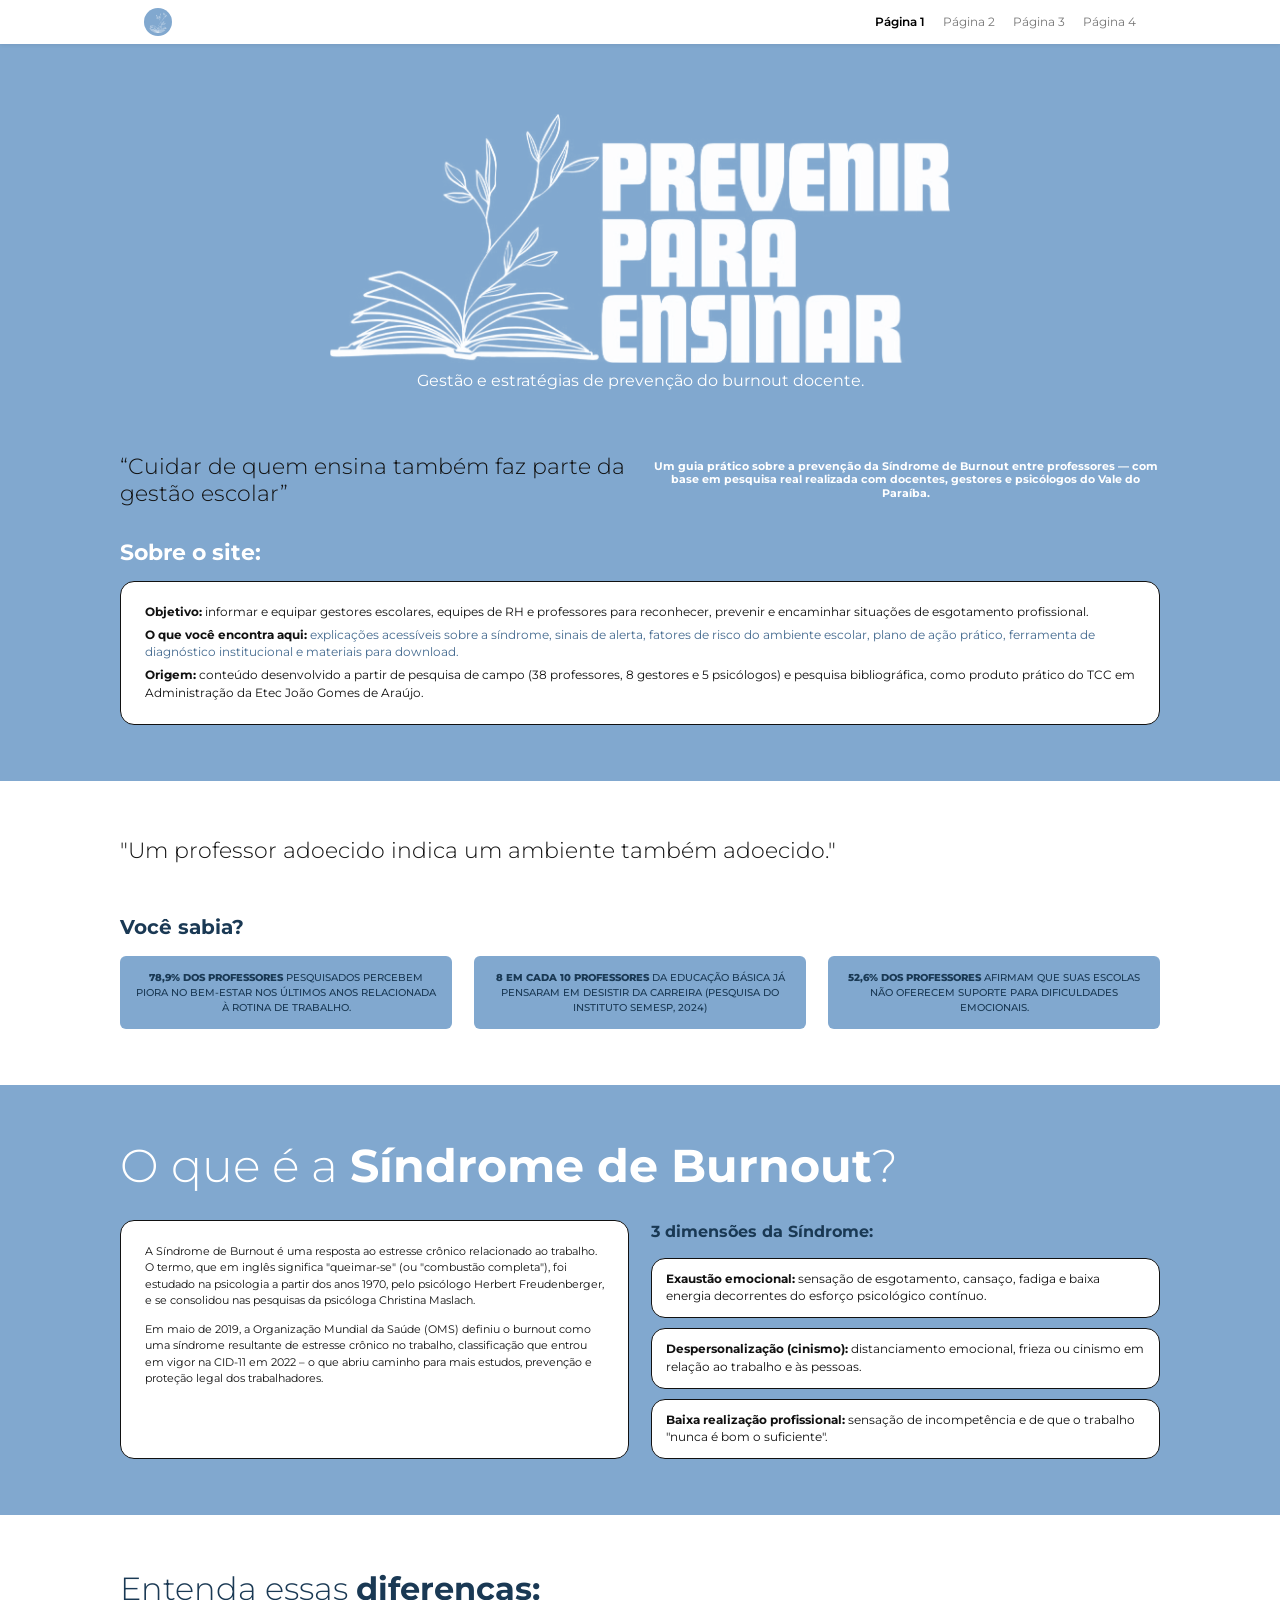
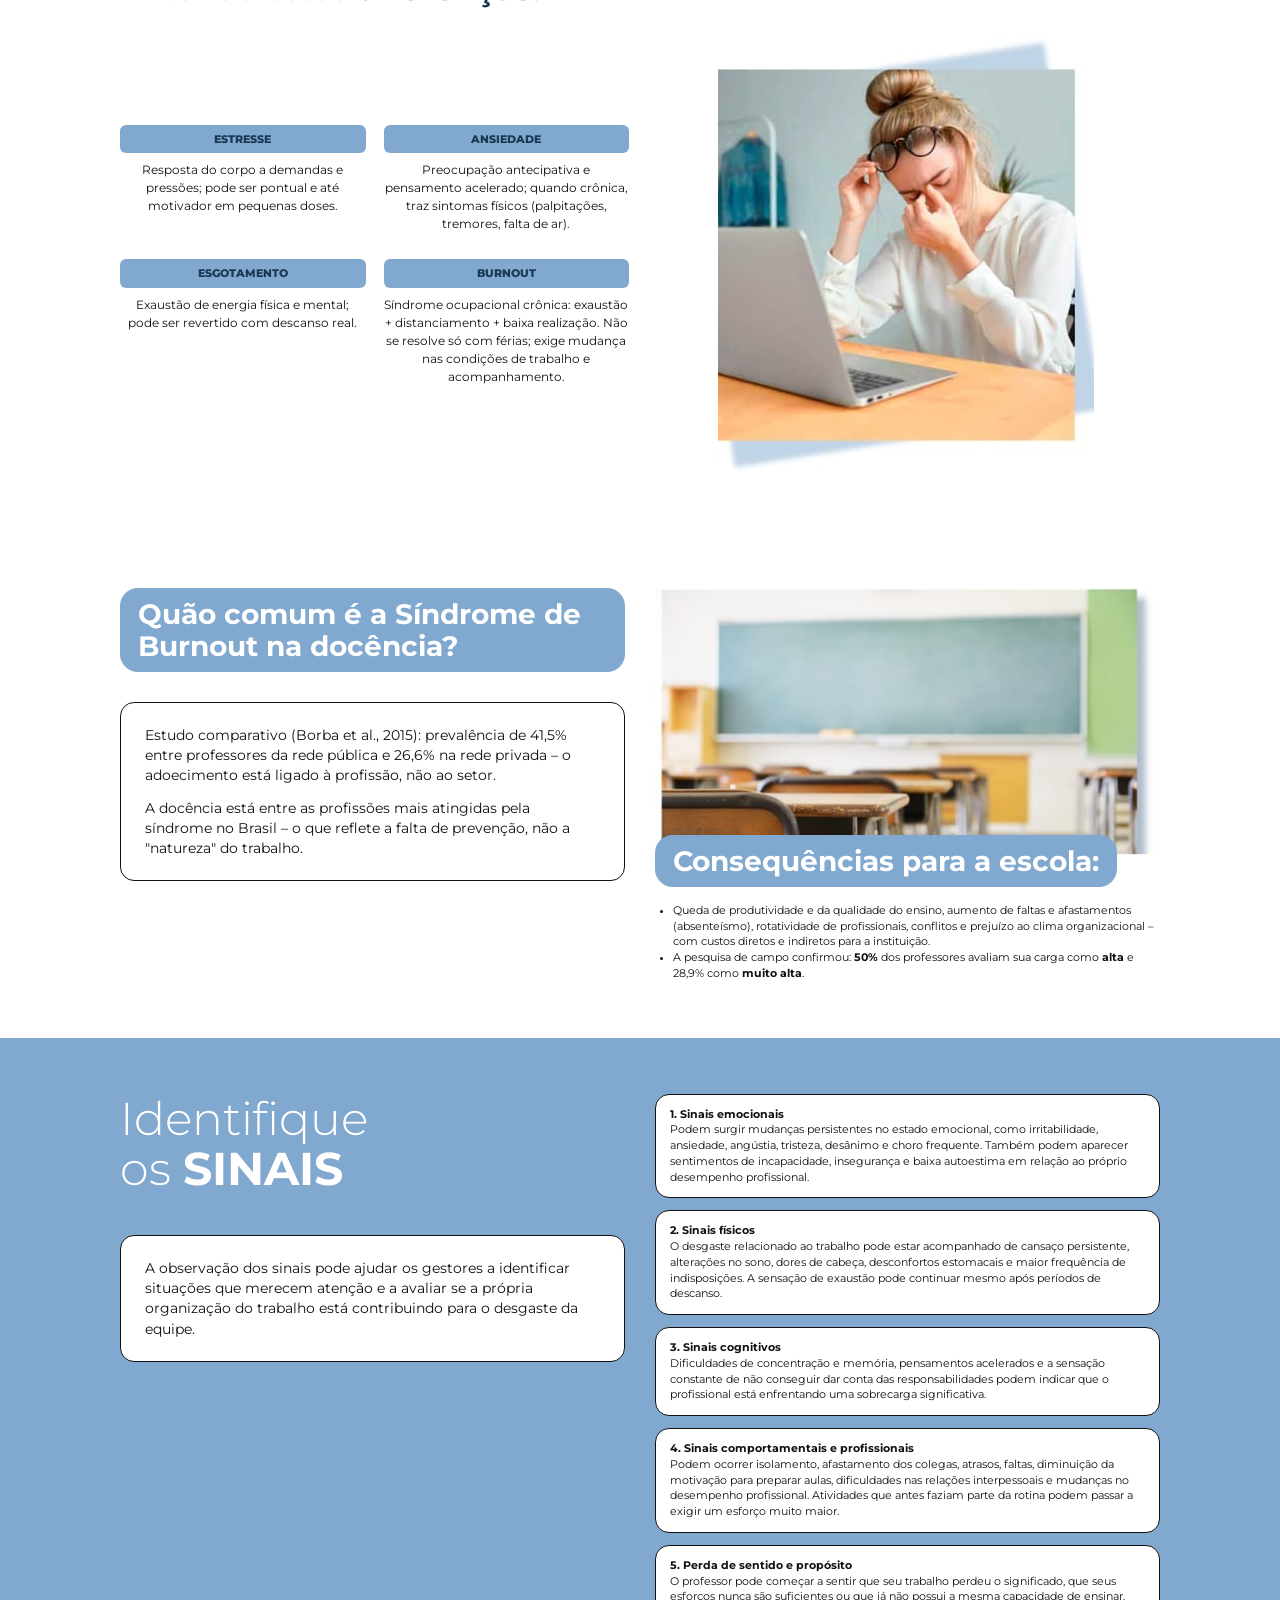
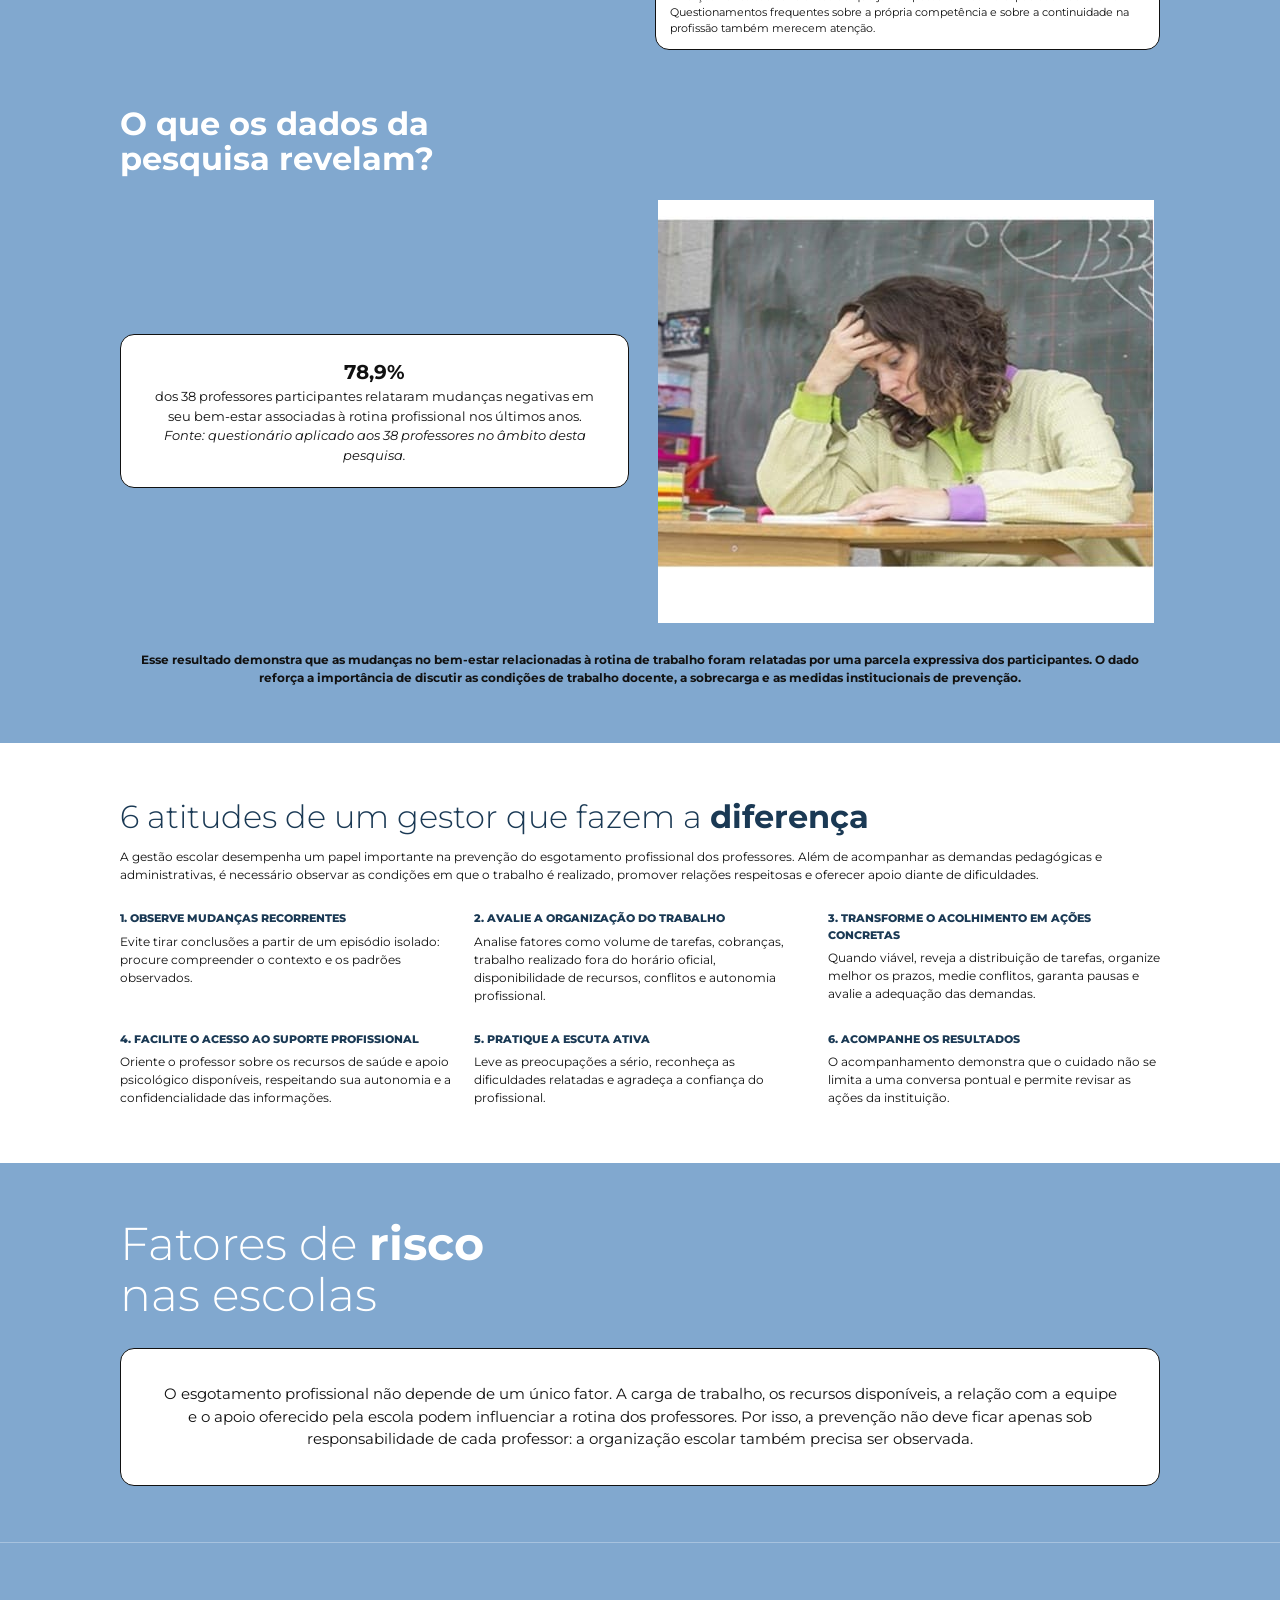
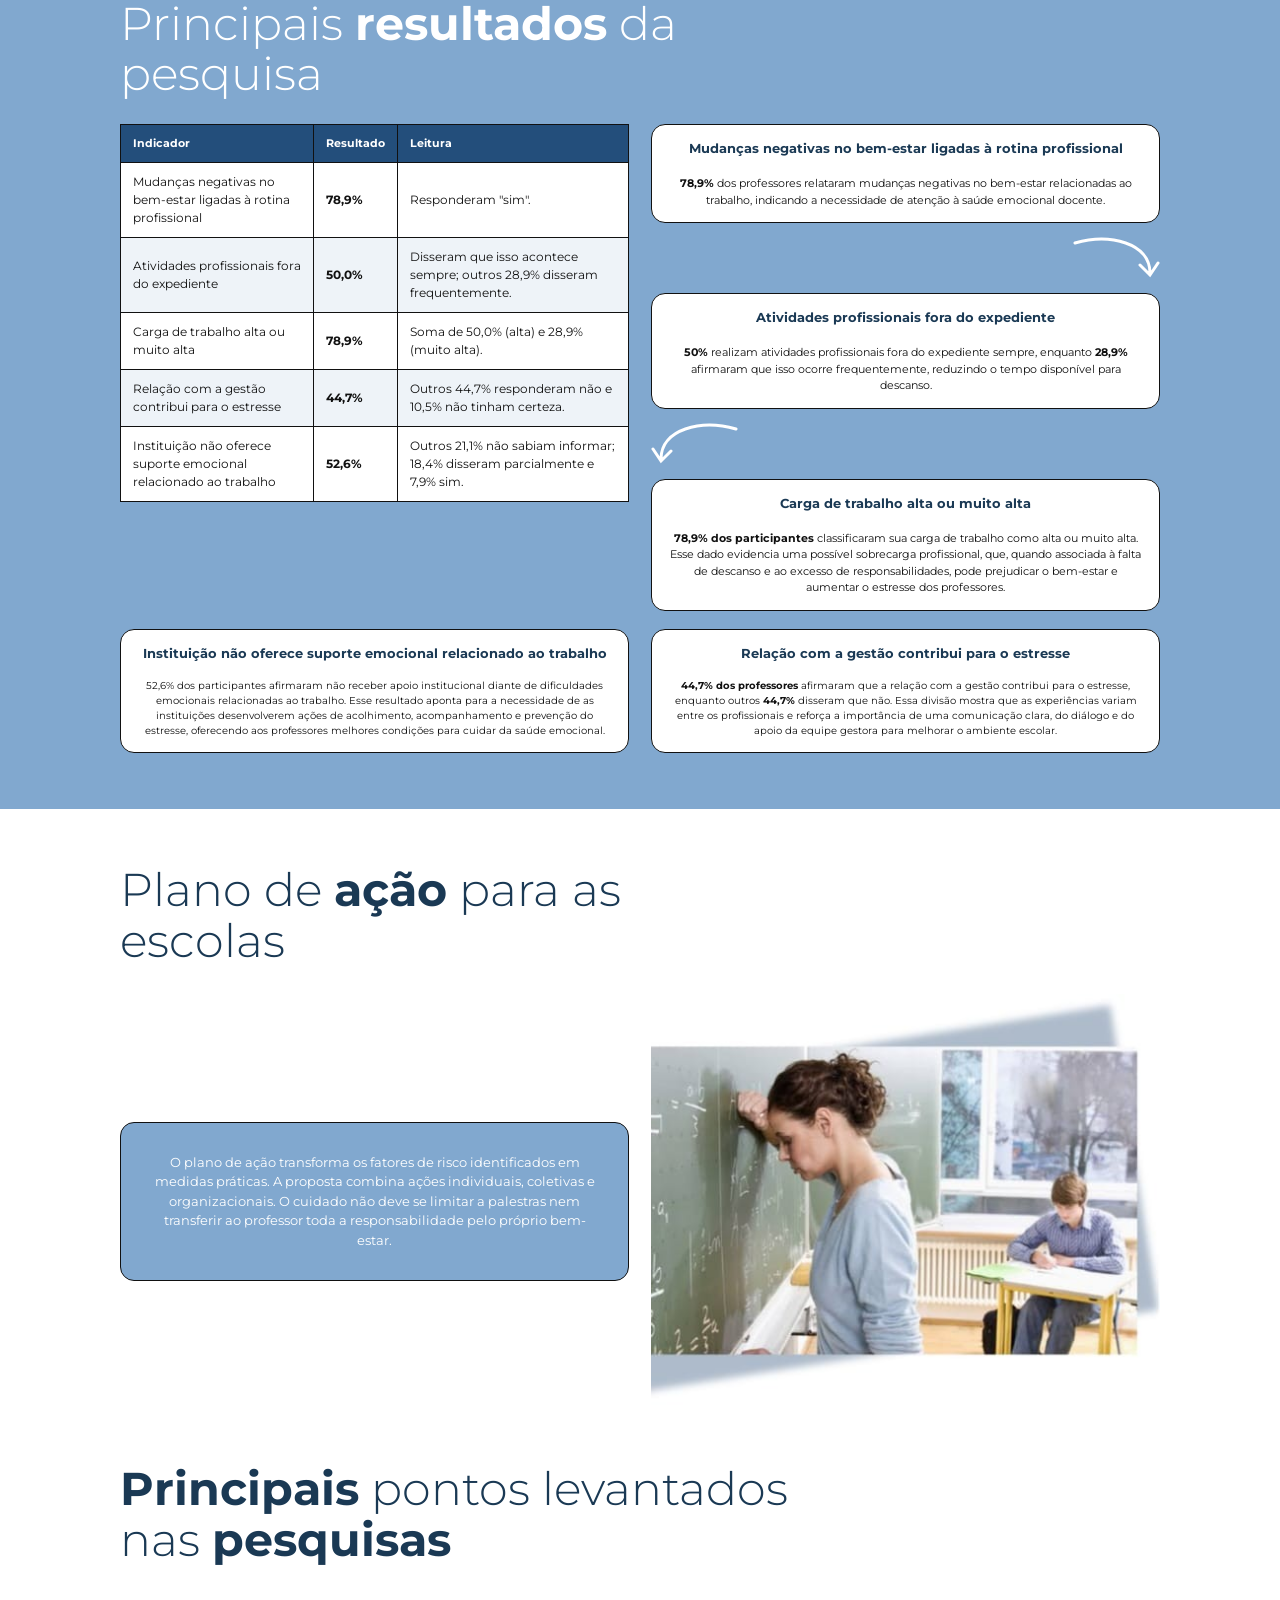
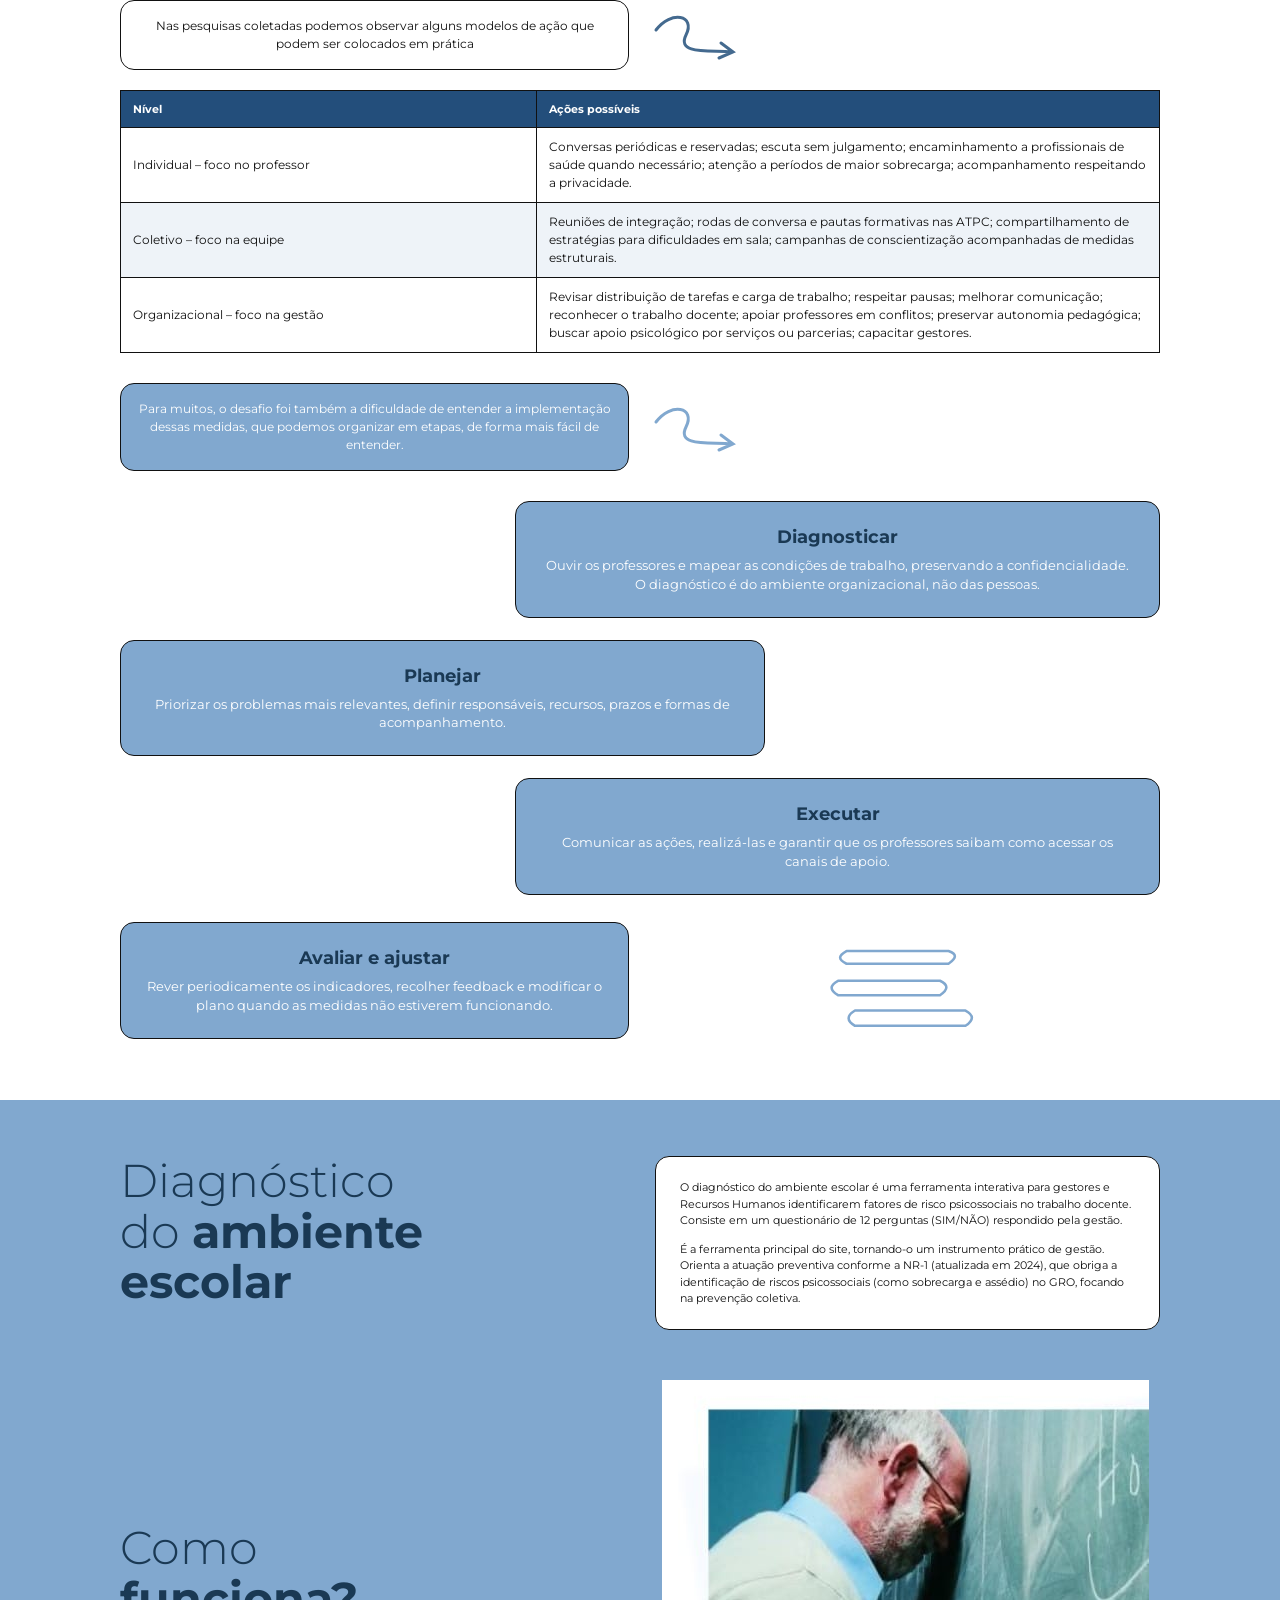
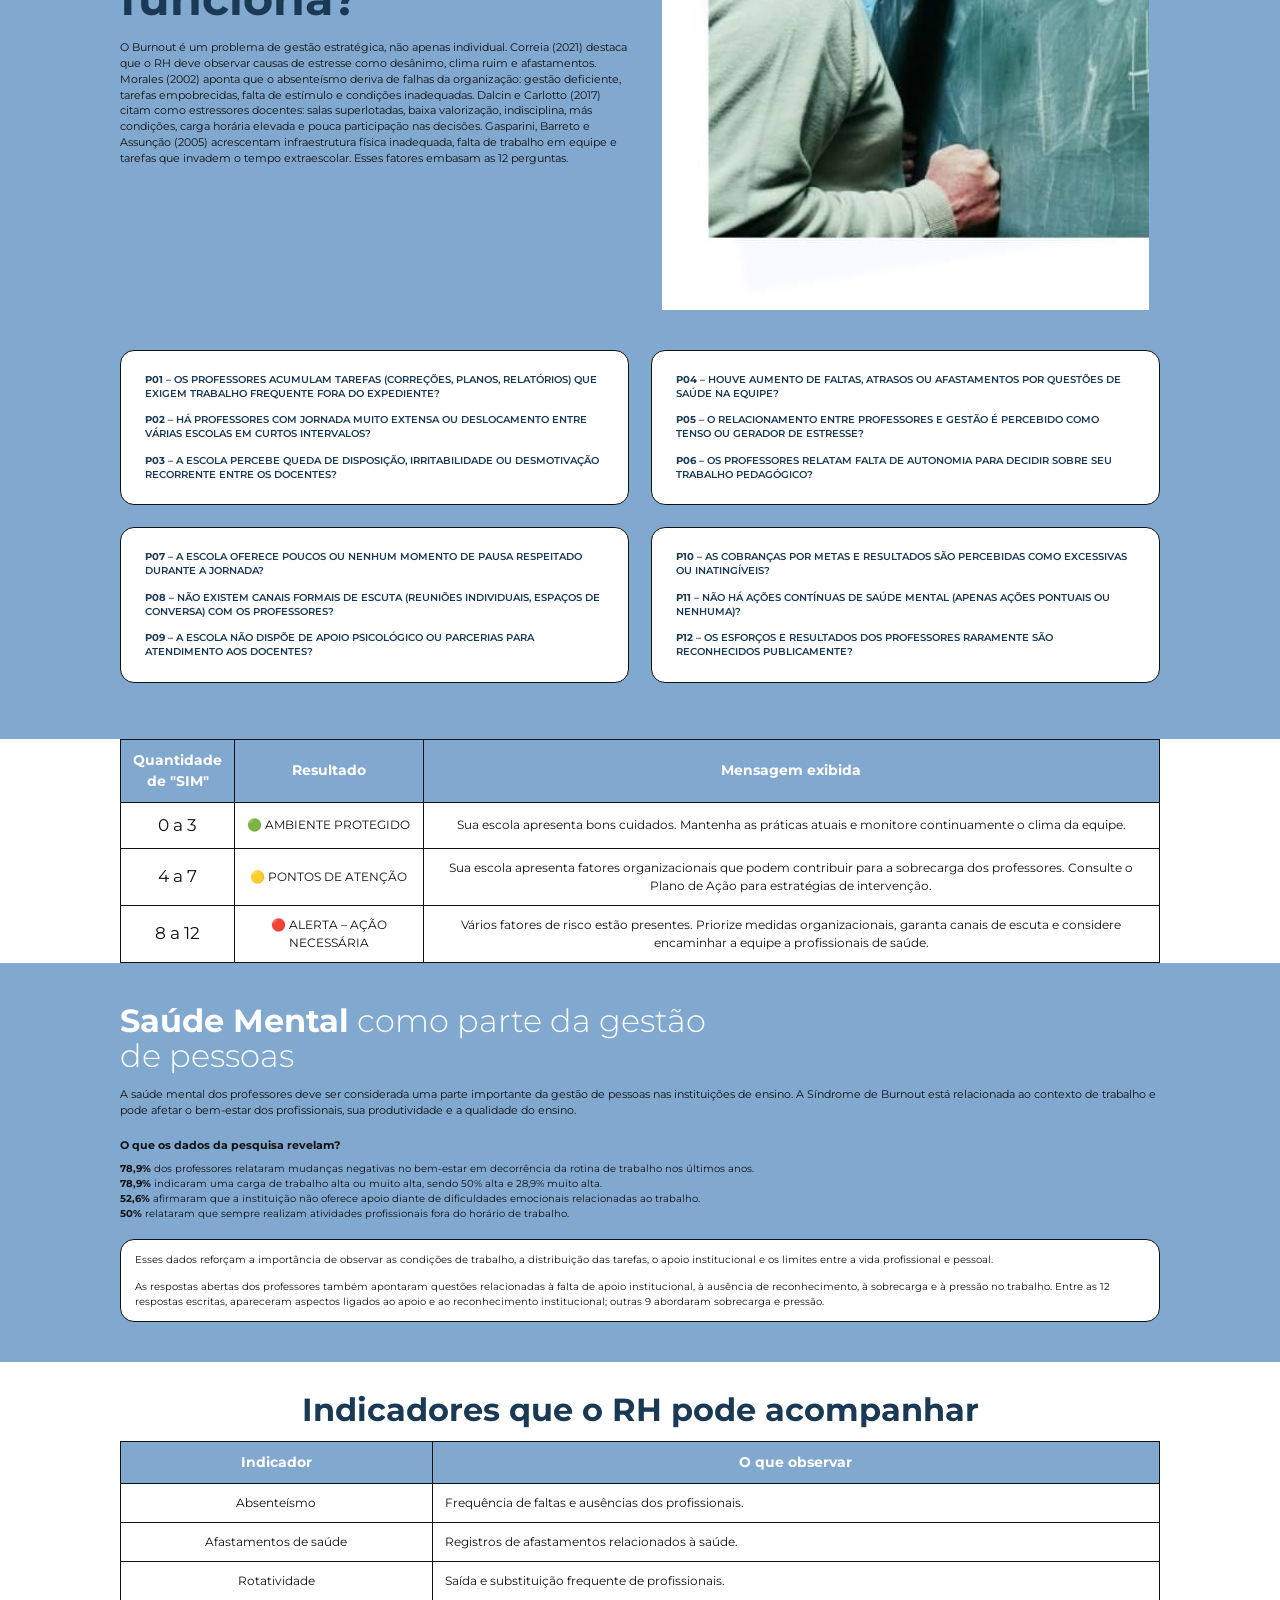
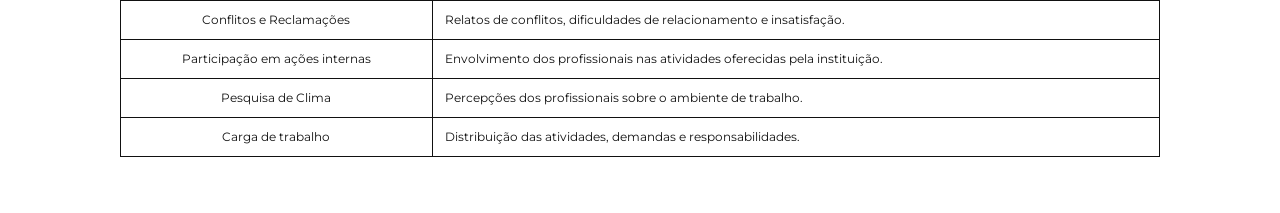
<file: index.html>
<!DOCTYPE html>
<html lang="pt-BR">
<head>
  <meta charset="utf-8">
  <meta name="viewport" content="width=device-width, initial-scale=1">
  <title>Prevenir para Ensinar – Página 1</title>
  <link rel="preconnect" href="https://fonts.googleapis.com">
  <link href="https://fonts.googleapis.com/css2?family=Montserrat:wght@300;400;500;600;700;800&display=swap" rel="stylesheet">
  <link rel="stylesheet" href="css/style.css">
</head>
<body>

<!-- ===== CABEÇALHO (igual em todas as páginas) ===== -->
<header class="topo">
  <div class="container">
    <img class="logo-topo" src="img/logo-icone.png" alt="Prevenir para Ensinar">
    <nav class="menu">
      <a href="index.html">Página 1</a>
      <a href="pagina2.html">Página 2</a>
      <a href="pagina3.html">Página 3</a>
      <a href="pagina4.html">Página 4</a>
    </nav>
  </div>
</header>

<main>

<!-- ===== 1. CAPA ===== -->
<section class="secao azul capa">
  <div class="container">
    <img class="capa-logo" src="img/logo-completo.png" alt="Prevenir para Ensinar">
    <p class="capa-sub">Gestão e estratégias de prevenção do burnout docente.</p>

    <div class="grade col-2 alinha">
      <p class="citacao">“Cuidar de quem ensina também faz parte da gestão escolar”</p>
      <p class="chamada">Um guia prático sobre a prevenção da Síndrome de Burnout entre professores — com base em pesquisa real realizada com docentes, gestores e psicólogos do Vale do Paraíba.</p>
    </div>

    <div class="sobre">
      <h2>Sobre o site:</h2>
      <div class="caixa">
        <p><b>Objetivo:</b> informar e equipar gestores escolares, equipes de RH e professores para reconhecer, prevenir e encaminhar situações de esgotamento profissional.</p>
        <p><b>O que você encontra aqui:</b> <span class="azul-txt">explicações acessíveis sobre a síndrome, sinais de alerta, fatores de risco do ambiente escolar, plano de ação prático, ferramenta de diagnóstico institucional e materiais para download.</span></p>
        <p><b>Origem:</b> conteúdo desenvolvido a partir de pesquisa de campo (38 professores, 8 gestores e 5 psicólogos) e pesquisa bibliográfica, como produto prático do TCC em Administração da Etec João Gomes de Araújo.</p>
      </div>
    </div>
  </div>
</section>

<!-- ===== 2. FRASE + VOCÊ SABIA? ===== -->
<section class="secao">
  <div class="container">
    <p class="citacao">"Um professor adoecido indica um ambiente também adoecido."</p>
    <h2 class="subtitulo" style="margin-top:48px">Você sabia?</h2>
    <div class="grade col-3">
      <div class="fato"><b>78,9% dos professores</b> pesquisados percebem piora no bem-estar nos últimos anos relacionada à rotina de trabalho.</div>
      <div class="fato"><b>8 em cada 10 professores</b> da educação básica já pensaram em desistir da carreira (pesquisa do Instituto Semesp, 2024)</div>
      <div class="fato"><b>52,6% dos professores</b> afirmam que suas escolas não oferecem suporte para dificuldades emocionais.</div>
    </div>
  </div>
</section>

<!-- ===== 3. O QUE É A SÍNDROME DE BURNOUT ===== -->
<section class="secao azul">
  <div class="container">
    <h2 class="titulo branco">O que é a <b>Síndrome de Burnout</b>?</h2>
    <div class="grade col-2" style="margin-top:28px">
      <div class="caixa" style="font-size:11px">
        <p>A Síndrome de Burnout é uma resposta ao estresse crônico relacionado ao trabalho. O termo, que em inglês significa "queimar-se" (ou "combustão completa"), foi estudado na psicologia a partir dos anos 1970, pelo psicólogo Herbert Freudenberger, e se consolidou nas pesquisas da psicóloga Christina Maslach.</p>
        <p>Em maio de 2019, a Organização Mundial da Saúde (OMS) definiu o burnout como uma síndrome resultante de estresse crônico no trabalho, classificação que entrou em vigor na CID-11 em 2022 – o que abriu caminho para mais estudos, prevenção e proteção legal dos trabalhadores.</p>
      </div>
      <div>
        <h3 class="subtitulo" style="font-size:16px">3 dimensões da Síndrome:</h3>
        <div class="grade" style="gap:10px">
          <div class="caixa" style="padding:12px 14px;font-size:11.5px"><b>Exaustão emocional:</b> sensação de esgotamento, cansaço, fadiga e baixa energia decorrentes do esforço psicológico contínuo.</div>
          <div class="caixa" style="padding:12px 14px;font-size:11.5px"><b>Despersonalização (cinismo):</b> distanciamento emocional, frieza ou cinismo em relação ao trabalho e às pessoas.</div>
          <div class="caixa" style="padding:12px 14px;font-size:11.5px"><b>Baixa realização profissional:</b> sensação de incompetência e de que o trabalho "nunca é bom o suficiente".</div>
        </div>
      </div>
    </div>
  </div>
</section>

<!-- ===== 4. ENTENDA ESSAS DIFERENÇAS ===== -->
<section class="secao">
  <div class="container">
    <h2 class="titulo titulo-medio" style="margin-bottom:28px">Entenda essas <b>diferenças:</b></h2>
    <div class="grade col-2 alinha">
      <!-- 4 itens em grade 2x2 -->
      <div class="grade col-2" style="gap:26px 18px;font-size:12px;text-align:center">
        <div><span class="rotulo">Estresse</span>Resposta do corpo a demandas e pressões; pode ser pontual e até motivador em pequenas doses.</div>
        <div><span class="rotulo">Ansiedade</span>Preocupação antecipativa e pensamento acelerado; quando crônica, traz sintomas físicos (palpitações, tremores, falta de ar).</div>
        <div><span class="rotulo">Esgotamento</span>Exaustão de energia física e mental; pode ser revertido com descanso real.</div>
        <div><span class="rotulo">Burnout</span>Síndrome ocupacional crônica: exaustão + distanciamento + baixa realização. Não se resolve só com férias; exige mudança nas condições de trabalho e acompanhamento.</div>
      </div>
      <img class="foto" src="img/estresse-laptop.jpg" alt="Mulher com as mãos no rosto diante de um notebook">
    </div>
  </div>
</section>

<!-- ===== 5. QUÃO COMUM É / CONSEQUÊNCIAS ===== -->
<section class="secao">
  <div class="container grade col-2" style="gap:30px">
    <div>
      <h2 class="balao">Quão comum é a Síndrome de Burnout na docência?</h2>
      <div class="caixa" style="margin-top:30px">
        <p>Estudo comparativo (Borba et al., 2015): prevalência de 41,5% entre professores da rede pública e 26,6% na rede privada – o adoecimento está ligado à profissão, não ao setor.</p>
        <p>A docência está entre as profissões mais atingidas pela síndrome no Brasil – o que reflete a falta de prevenção, não a "natureza" do trabalho.</p>
      </div>
    </div>
    <div>
      <img class="foto" src="img/sala-de-aula.jpg" alt="Sala de aula vazia">
      <h2 class="balao" style="margin-top:-24px;position:relative">Consequências para a escola:</h2>
      <ul style="font-size:10.5px;margin:16px 0 0 18px">
        <li>Queda de produtividade e da qualidade do ensino, aumento de faltas e afastamentos (absenteísmo), rotatividade de profissionais, conflitos e prejuízo ao clima organizacional – com custos diretos e indiretos para a instituição.</li>
        <li>A pesquisa de campo confirmou: <b>50%</b> dos professores avaliam sua carga como <b>alta</b> e 28,9% como <b>muito alta</b>.</li>
      </ul>
    </div>
  </div>
</section>

<!-- ===== 6. IDENTIFIQUE OS SINAIS ===== -->
<section class="secao azul">
  <div class="container grade col-2" style="gap:30px;align-items:start">
    <div>
      <h2 class="titulo branco">Identifique<br>os <b>SINAIS</b></h2>
      <div class="caixa" style="margin-top:40px">A observação dos sinais pode ajudar os gestores a identificar situações que merecem atenção e a avaliar se a própria organização do trabalho está contribuindo para o desgaste da equipe.</div>
    </div>
    <div class="grade" style="gap:12px">
      <div class="caixa" style="padding:12px 14px;font-size:10.5px"><b>1. Sinais emocionais</b><br>Podem surgir mudanças persistentes no estado emocional, como irritabilidade, ansiedade, angústia, tristeza, desânimo e choro frequente. Também podem aparecer sentimentos de incapacidade, insegurança e baixa autoestima em relação ao próprio desempenho profissional.</div>
      <div class="caixa" style="padding:12px 14px;font-size:10.5px"><b>2. Sinais físicos</b><br>O desgaste relacionado ao trabalho pode estar acompanhado de cansaço persistente, alterações no sono, dores de cabeça, desconfortos estomacais e maior frequência de indisposições. A sensação de exaustão pode continuar mesmo após períodos de descanso.</div>
      <div class="caixa" style="padding:12px 14px;font-size:10.5px"><b>3. Sinais cognitivos</b><br>Dificuldades de concentração e memória, pensamentos acelerados e a sensação constante de não conseguir dar conta das responsabilidades podem indicar que o profissional está enfrentando uma sobrecarga significativa.</div>
      <div class="caixa" style="padding:12px 14px;font-size:10.5px"><b>4. Sinais comportamentais e profissionais</b><br>Podem ocorrer isolamento, afastamento dos colegas, atrasos, faltas, diminuição da motivação para preparar aulas, dificuldades nas relações interpessoais e mudanças no desempenho profissional. Atividades que antes faziam parte da rotina podem passar a exigir um esforço muito maior.</div>
      <div class="caixa" style="padding:12px 14px;font-size:10.5px"><b>5. Perda de sentido e propósito</b><br>O professor pode começar a sentir que seu trabalho perdeu o significado, que seus esforços nunca são suficientes ou que já não possui a mesma capacidade de ensinar. Questionamentos frequentes sobre a própria competência e sobre a continuidade na profissão também merecem atenção.</div>
    </div>
  </div>
</section>

<!-- ===== 7. O QUE OS DADOS REVELAM ===== -->
<section class="secao azul" style="padding-top:0">
  <div class="container">
    <h2 class="titulo branco titulo-medio" style="font-weight:700;margin-bottom:24px">O que os dados da<br>pesquisa revelam?</h2>
    <div class="grade col-2 alinha">
      <div class="caixa centro" style="font-size:13px">
        <b style="font-size:20px">78,9%</b><br>
        dos 38 professores participantes relataram mudanças negativas em seu bem-estar associadas à rotina profissional nos últimos anos.<br>
        <i>Fonte: questionário aplicado aos 38 professores no âmbito desta pesquisa.</i>
      </div>
      <img class="foto" src="img/prof-cansada.jpg" alt="Professora com a mão na testa, cansada">
    </div>
    <p class="centro" style="font-weight:700;font-size:12px;margin-top:28px">Esse resultado demonstra que as mudanças no bem-estar relacionadas à rotina de trabalho foram relatadas por uma parcela expressiva dos participantes. O dado reforça a importância de discutir as condições de trabalho docente, a sobrecarga e as medidas institucionais de prevenção.</p>
  </div>
</section>

<!-- ===== 8. 6 ATITUDES DE UM GESTOR ===== -->
<section class="secao">
  <div class="container">
    <h2 class="titulo titulo-medio">6 atitudes de um gestor que fazem a <b>diferença</b></h2>
    <p style="font-size:12px;margin:14px 0 26px">A gestão escolar desempenha um papel importante na prevenção do esgotamento profissional dos professores. Além de acompanhar as demandas pedagógicas e administrativas, é necessário observar as condições em que o trabalho é realizado, promover relações respeitosas e oferecer apoio diante de dificuldades.</p>
    <div class="grade col-3" style="gap:26px 22px">
      <div class="atitude"><h3>1. Observe mudanças recorrentes</h3><p>Evite tirar conclusões a partir de um episódio isolado: procure compreender o contexto e os padrões observados.</p></div>
      <div class="atitude"><h3>2. Avalie a organização do trabalho</h3><p>Analise fatores como volume de tarefas, cobranças, trabalho realizado fora do horário oficial, disponibilidade de recursos, conflitos e autonomia profissional.</p></div>
      <div class="atitude"><h3>3. Transforme o acolhimento em ações concretas</h3><p>Quando viável, reveja a distribuição de tarefas, organize melhor os prazos, medie conflitos, garanta pausas e avalie a adequação das demandas.</p></div>
      <div class="atitude"><h3>4. Facilite o acesso ao suporte profissional</h3><p>Oriente o professor sobre os recursos de saúde e apoio psicológico disponíveis, respeitando sua autonomia e a confidencialidade das informações.</p></div>
      <div class="atitude"><h3>5. Pratique a escuta ativa</h3><p>Leve as preocupações a sério, reconheça as dificuldades relatadas e agradeça a confiança do profissional.</p></div>
      <div class="atitude"><h3>6. Acompanhe os resultados</h3><p>O acompanhamento demonstra que o cuidado não se limita a uma conversa pontual e permite revisar as ações da instituição.</p></div>
    </div>
  </div>
</section>

<!-- ===== 9. FATORES DE RISCO NAS ESCOLAS ===== -->
<section class="secao azul">
  <div class="container">
    <h2 class="titulo branco">Fatores de <b>risco</b><br>nas escolas</h2>
    <div class="caixa centro" style="margin-top:28px;padding:34px 40px">O esgotamento profissional não depende de um único fator. A carga de trabalho, os recursos disponíveis, a relação com a equipe e o apoio oferecido pela escola podem influenciar a rotina dos professores. Por isso, a prevenção não deve ficar apenas sob responsabilidade de cada professor: a organização escolar também precisa ser observada.</div>
  </div>
</section>

<!-- ===== 10. PRINCIPAIS RESULTADOS DA PESQUISA ===== -->
<section class="secao azul" style="border-top:1px solid rgba(255,255,255,.3)">
  <div class="container">
    <h2 class="titulo branco">Principais <b>resultados</b> da<br>pesquisa</h2>
    <div class="grade col-2" style="margin-top:24px;align-items:start">
      <!-- tabela de indicadores -->
      <table>
        <thead><tr><th>Indicador</th><th>Resultado</th><th>Leitura</th></tr></thead>
        <tbody>
          <tr><td>Mudanças negativas no bem-estar ligadas à rotina profissional</td><td><b>78,9%</b></td><td>Responderam "sim".</td></tr>
          <tr><td>Atividades profissionais fora do expediente</td><td><b>50,0%</b></td><td>Disseram que isso acontece sempre; outros 28,9% disseram frequentemente.</td></tr>
          <tr><td>Carga de trabalho alta ou muito alta</td><td><b>78,9%</b></td><td>Soma de 50,0% (alta) e 28,9% (muito alta).</td></tr>
          <tr><td>Relação com a gestão contribui para o estresse</td><td><b>44,7%</b></td><td>Outros 44,7% responderam não e 10,5% não tinham certeza.</td></tr>
          <tr><td>Instituição não oferece suporte emocional relacionado ao trabalho</td><td><b>52,6%</b></td><td>Outros 21,1% não sabiam informar; 18,4% disseram parcialmente e 7,9% sim.</td></tr>
        </tbody>
      </table>
      <!-- cartões explicando cada resultado, ligados por setas -->
      <div class="grade" style="gap:10px">
        <div class="caixa centro" style="padding:14px;font-size:11px"><b style="font-size:13px;color:var(--azul-escuro)">Mudanças negativas no bem-estar ligadas à rotina profissional</b><br><br><b>78,9%</b> dos professores relataram mudanças negativas no bem-estar relacionadas ao trabalho, indicando a necessidade de atenção à saúde emocional docente.</div>
        <svg class="seta branca" viewBox="0 0 90 50" style="margin-left:auto"><path d="M5 10 C 40 0, 80 10, 80 40 M70 32 L80 42 L88 30"/></svg>
        <div class="caixa centro" style="padding:14px;font-size:11px"><b style="font-size:13px;color:var(--azul-escuro)">Atividades profissionais fora do expediente</b><br><br><b>50%</b> realizam atividades profissionais fora do expediente sempre, enquanto <b>28,9%</b> afirmaram que isso ocorre frequentemente, reduzindo o tempo disponível para descanso.</div>
        <svg class="seta branca" viewBox="0 0 90 50"><path d="M85 10 C 50 0, 10 10, 10 40 M2 30 L10 42 L20 32"/></svg>
        <div class="caixa centro" style="padding:14px;font-size:11px"><b style="font-size:13px;color:var(--azul-escuro)">Carga de trabalho alta ou muito alta</b><br><br><b>78,9% dos participantes</b> classificaram sua carga de trabalho como alta ou muito alta. Esse dado evidencia uma possível sobrecarga profissional, que, quando associada à falta de descanso e ao excesso de responsabilidades, pode prejudicar o bem-estar e aumentar o estresse dos professores.</div>
      </div>
    </div>
    <!-- linha final com 2 cartões -->
    <div class="grade col-2" style="margin-top:18px;align-items:start">
      <div class="caixa centro" style="padding:14px;font-size:10px"><b style="font-size:13px;color:var(--azul-escuro)">Instituição não oferece suporte emocional relacionado ao trabalho</b><br><br>52,6% dos participantes afirmaram não receber apoio institucional diante de dificuldades emocionais relacionadas ao trabalho. Esse resultado aponta para a necessidade de as instituições desenvolverem ações de acolhimento, acompanhamento e prevenção do estresse, oferecendo aos professores melhores condições para cuidar da saúde emocional.</div>
      <div class="caixa centro" style="padding:14px;font-size:10px"><b style="font-size:13px;color:var(--azul-escuro)">Relação com a gestão contribui para o estresse</b><br><br><b>44,7% dos professores</b> afirmaram que a relação com a gestão contribui para o estresse, enquanto outros <b>44,7%</b> disseram que não. Essa divisão mostra que as experiências variam entre os profissionais e reforça a importância de uma comunicação clara, do diálogo e do apoio da equipe gestora para melhorar o ambiente escolar.</div>
    </div>
  </div>
</section>

<!-- ===== 11. PLANO DE AÇÃO PARA AS ESCOLAS ===== -->
<section class="secao">
  <div class="container">
    <h2 class="titulo">Plano de <b>ação</b> para as<br>escolas</h2>
    <div class="grade col-2 alinha" style="margin-top:28px">
      <div class="caixa azul centro" style="font-size:13px;padding:30px 28px">O plano de ação transforma os fatores de risco identificados em medidas práticas. A proposta combina ações individuais, coletivas e organizacionais. O cuidado não deve se limitar a palestras nem transferir ao professor toda a responsabilidade pelo próprio bem-estar.</div>
      <img class="foto" src="img/prof-lousa-mulher.jpg" alt="Professora apoiada na lousa, cansada">
    </div>
  </div>
</section>

<!-- ===== 12. PRINCIPAIS PONTOS LEVANTADOS + PASSO A PASSO ===== -->
<section class="secao" style="padding-top:0">
  <div class="container">
    <h2 class="titulo"><b>Principais</b> pontos levantados<br>nas <b>pesquisas</b></h2>

    <div class="grade col-2 alinha" style="margin:34px 0 20px">
      <div class="caixa centro" style="font-size:12px;padding:16px">Nas pesquisas coletadas podemos observar alguns modelos de ação que podem ser colocados em prática</div>
      <svg class="seta escura" viewBox="0 0 90 50"><path d="M5 20 C 20 0, 45 5, 35 25 C 25 45, 60 40, 80 42 M70 33 L82 42 L68 48"/></svg>
    </div>

    <table>
      <thead><tr><th style="width:40%">Nível</th><th>Ações possíveis</th></tr></thead>
      <tbody>
        <tr><td>Individual – foco no professor</td><td>Conversas periódicas e reservadas; escuta sem julgamento; encaminhamento a profissionais de saúde quando necessário; atenção a períodos de maior sobrecarga; acompanhamento respeitando a privacidade.</td></tr>
        <tr><td>Coletivo – foco na equipe</td><td>Reuniões de integração; rodas de conversa e pautas formativas nas ATPC; compartilhamento de estratégias para dificuldades em sala; campanhas de conscientização acompanhadas de medidas estruturais.</td></tr>
        <tr><td>Organizacional – foco na gestão</td><td>Revisar distribuição de tarefas e carga de trabalho; respeitar pausas; melhorar comunicação; reconhecer o trabalho docente; apoiar professores em conflitos; preservar autonomia pedagógica; buscar apoio psicológico por serviços ou parcerias; capacitar gestores.</td></tr>
      </tbody>
    </table>

    <div class="grade col-2 alinha" style="margin:30px 0">
      <div class="caixa azul centro" style="font-size:12px;padding:16px">Para muitos, o desafio foi também a dificuldade de entender a implementação dessas medidas, que podemos organizar em etapas, de forma mais fácil de entender.</div>
      <svg class="seta" viewBox="0 0 90 50" style="color:var(--azul-claro)"><path d="M5 20 C 20 0, 45 5, 35 25 C 25 45, 60 40, 80 42 M70 33 L82 42 L68 48"/></svg>
    </div>

    <!-- passo a passo: alterna direita/esquerda -->
    <div class="grade" style="gap:22px">
      <div class="passo caixa direita"><h3>Diagnosticar</h3>Ouvir os professores e mapear as condições de trabalho, preservando a confidencialidade. O diagnóstico é do ambiente organizacional, não das pessoas.</div>
      <div class="passo caixa"><h3>Planejar</h3>Priorizar os problemas mais relevantes, definir responsáveis, recursos, prazos e formas de acompanhamento.</div>
      <div class="passo caixa direita"><h3>Executar</h3>Comunicar as ações, realizá-las e garantir que os professores saibam como acessar os canais de apoio.</div>
      <div class="grade col-2 alinha">
        <div class="passo caixa" style="max-width:100%"><h3>Avaliar e ajustar</h3>Rever periodicamente os indicadores, recolher feedback e modificar o plano quando as medidas não estiverem funcionando.</div>
        <!-- desenho decorativo: pilha de livros -->
        <svg viewBox="0 0 200 150" style="width:170px;margin:0 auto;fill:none;stroke:var(--azul-claro);stroke-width:3;stroke-linejoin:round">
          <path d="M30 40 L150 40 Q165 45 150 55 L30 55 Q15 48 30 40Z"/>
          <path d="M20 75 L140 75 Q155 82 140 92 L20 92 Q5 83 20 75Z"/>
          <path d="M40 110 L170 110 Q185 118 170 128 L40 128 Q25 119 40 110Z"/>
        </svg>
      </div>
    </div>
  </div>
</section>

<!-- ===== 13. DIAGNÓSTICO DO AMBIENTE ESCOLAR ===== -->
<section class="secao azul">
  <div class="container">
    <div class="grade col-2" style="gap:30px;align-items:start">
      <h2 class="titulo" style="font-size:clamp(28px,4.4vw,46px)">Diagnóstico<br>do <b>ambiente<br>escolar</b></h2>
      <div class="caixa" style="font-size:11px">
        <p>O diagnóstico do ambiente escolar é uma ferramenta interativa para gestores e Recursos Humanos identificarem fatores de risco psicossociais no trabalho docente. Consiste em um questionário de 12 perguntas (SIM/NÃO) respondido pela gestão.</p>
        <p>É a ferramenta principal do site, tornando-o um instrumento prático de gestão. Orienta a atuação preventiva conforme a NR-1 (atualizada em 2024), que obriga a identificação de riscos psicossociais (como sobrecarga e assédio) no GRO, focando na prevenção coletiva.</p>
      </div>
    </div>

    <div class="grade col-2 alinha" style="margin-top:50px">
      <div>
        <h2 class="titulo" style="margin-bottom:16px">Como<br><b>funciona?</b></h2>
        <p style="font-size:10.5px">O Burnout é um problema de gestão estratégica, não apenas individual. Correia (2021) destaca que o RH deve observar causas de estresse como desânimo, clima ruim e afastamentos. Morales (2002) aponta que o absenteísmo deriva de falhas da organização: gestão deficiente, tarefas empobrecidas, falta de estímulo e condições inadequadas. Dalcin e Carlotto (2017) citam como estressores docentes: salas superlotadas, baixa valorização, indisciplina, más condições, carga horária elevada e pouca participação nas decisões. Gasparini, Barreto e Assunção (2005) acrescentam infraestrutura física inadequada, falta de trabalho em equipe e tarefas que invadem o tempo extraescolar. Esses fatores embasam as 12 perguntas.</p>
      </div>
      <img class="foto" src="img/prof-lousa-homem.jpg" alt="Professor com a cabeça encostada na lousa">
    </div>

    <!-- 12 perguntas, 3 por caixa -->
    <div class="grade col-2" style="margin-top:40px">
      <div class="caixa pergunta" style="font-size:9.5px">
        <p><b>P01</b> – Os professores acumulam tarefas (correções, planos, relatórios) que exigem trabalho frequente fora do expediente?</p>
        <p><b>P02</b> – Há professores com jornada muito extensa ou deslocamento entre várias escolas em curtos intervalos?</p>
        <p><b>P03</b> – A escola percebe queda de disposição, irritabilidade ou desmotivação recorrente entre os docentes?</p>
      </div>
      <div class="caixa pergunta" style="font-size:9.5px">
        <p><b>P04</b> – Houve aumento de faltas, atrasos ou afastamentos por questões de saúde na equipe?</p>
        <p><b>P05</b> – O relacionamento entre professores e gestão é percebido como tenso ou gerador de estresse?</p>
        <p><b>P06</b> – Os professores relatam falta de autonomia para decidir sobre seu trabalho pedagógico?</p>
      </div>
      <div class="caixa pergunta" style="font-size:9.5px">
        <p><b>P07</b> – A escola oferece poucos ou nenhum momento de pausa respeitado durante a jornada?</p>
        <p><b>P08</b> – Não existem canais formais de escuta (reuniões individuais, espaços de conversa) com os professores?</p>
        <p><b>P09</b> – A escola não dispõe de apoio psicológico ou parcerias para atendimento aos docentes?</p>
      </div>
      <div class="caixa pergunta" style="font-size:9.5px">
        <p><b>P10</b> – As cobranças por metas e resultados são percebidas como excessivas ou inatingíveis?</p>
        <p><b>P11</b> – Não há ações contínuas de saúde mental (apenas ações pontuais ou nenhuma)?</p>
        <p><b>P12</b> – Os esforços e resultados dos professores raramente são reconhecidos publicamente?</p>
      </div>
    </div>
  </div>
</section>

<!-- ===== 14. TABELA DE RESULTADO DO DIAGNÓSTICO (sem interação, como no layout) ===== -->
<section class="secao" style="padding:0 24px">
  <div class="container">
    <table class="claro diag">
      <thead><tr><th>Quantidade<br>de "SIM"</th><th>Resultado</th><th>Mensagem exibida</th></tr></thead>
      <tbody>
        <tr><td>0 a 3</td><td>🟢 AMBIENTE PROTEGIDO</td><td>Sua escola apresenta bons cuidados. Mantenha as práticas atuais e monitore continuamente o clima da equipe.</td></tr>
        <tr><td>4 a 7</td><td>🟡 PONTOS DE ATENÇÃO</td><td>Sua escola apresenta fatores organizacionais que podem contribuir para a sobrecarga dos professores. Consulte o Plano de Ação para estratégias de intervenção.</td></tr>
        <tr><td>8 a 12</td><td>🔴 ALERTA – AÇÃO NECESSÁRIA</td><td>Vários fatores de risco estão presentes. Priorize medidas organizacionais, garanta canais de escuta e considere encaminhar a equipe a profissionais de saúde.</td></tr>
      </tbody>
    </table>
  </div>
</section>

<!-- ===== 15. SAÚDE MENTAL COMO PARTE DA GESTÃO DE PESSOAS ===== -->
<section class="secao azul" style="padding-top:40px;padding-bottom:40px">
  <div class="container" style="font-size:11px">
    <h2 class="titulo branco titulo-medio"><b>Saúde Mental</b> como parte da gestão<br>de pessoas</h2>
    <p style="margin:12px 0 18px">A saúde mental dos professores deve ser considerada uma parte importante da gestão de pessoas nas instituições de ensino. A Síndrome de Burnout está relacionada ao contexto de trabalho e pode afetar o bem-estar dos profissionais, sua produtividade e a qualidade do ensino.</p>
    <p><b>O que os dados da pesquisa revelam?</b></p>
    <p style="margin:8px 0 18px;font-size:10px">
      <b>78,9%</b> dos professores relataram mudanças negativas no bem-estar em decorrência da rotina de trabalho nos últimos anos.<br>
      <b>78,9%</b> indicaram uma carga de trabalho alta ou muito alta, sendo 50% alta e 28,9% muito alta.<br>
      <b>52,6%</b> afirmaram que a instituição não oferece apoio diante de dificuldades emocionais relacionadas ao trabalho.<br>
      <b>50%</b> relataram que sempre realizam atividades profissionais fora do horário de trabalho.
    </p>
    <div class="caixa" style="font-size:10px;padding:12px 14px">
      <p>Esses dados reforçam a importância de observar as condições de trabalho, a distribuição das tarefas, o apoio institucional e os limites entre a vida profissional e pessoal.</p>
      <p>As respostas abertas dos professores também apontaram questões relacionadas à falta de apoio institucional, à ausência de reconhecimento, à sobrecarga e à pressão no trabalho. Entre as 12 respostas escritas, apareceram aspectos ligados ao apoio e ao reconhecimento institucional; outras 9 abordaram sobrecarga e pressão.</p>
    </div>
  </div>
</section>

<!-- ===== 16. INDICADORES QUE O RH PODE ACOMPANHAR ===== -->
<section class="secao" style="padding-top:30px">
  <div class="container">
    <h2 class="titulo titulo-medio centro" style="font-weight:700;margin-bottom:14px">Indicadores que o RH pode acompanhar</h2>
    <table class="claro">
      <thead><tr><th style="width:30%">Indicador</th><th>O que observar</th></tr></thead>
      <tbody>
        <tr><td>Absenteísmo</td><td>Frequência de faltas e ausências dos profissionais.</td></tr>
        <tr><td>Afastamentos de saúde</td><td>Registros de afastamentos relacionados à saúde.</td></tr>
        <tr><td>Rotatividade</td><td>Saída e substituição frequente de profissionais.</td></tr>
        <tr><td>Conflitos e Reclamações</td><td>Relatos de conflitos, dificuldades de relacionamento e insatisfação.</td></tr>
        <tr><td>Participação em ações internas</td><td>Envolvimento dos profissionais nas atividades oferecidas pela instituição.</td></tr>
        <tr><td>Pesquisa de Clima</td><td>Percepções dos profissionais sobre o ambiente de trabalho.</td></tr>
        <tr><td>Carga de trabalho</td><td>Distribuição das atividades, demandas e responsabilidades.</td></tr>
      </tbody>
    </table>
  </div>
</section>

</main>

<script src="js/script.js"></script>
</body>
</html>
</file>
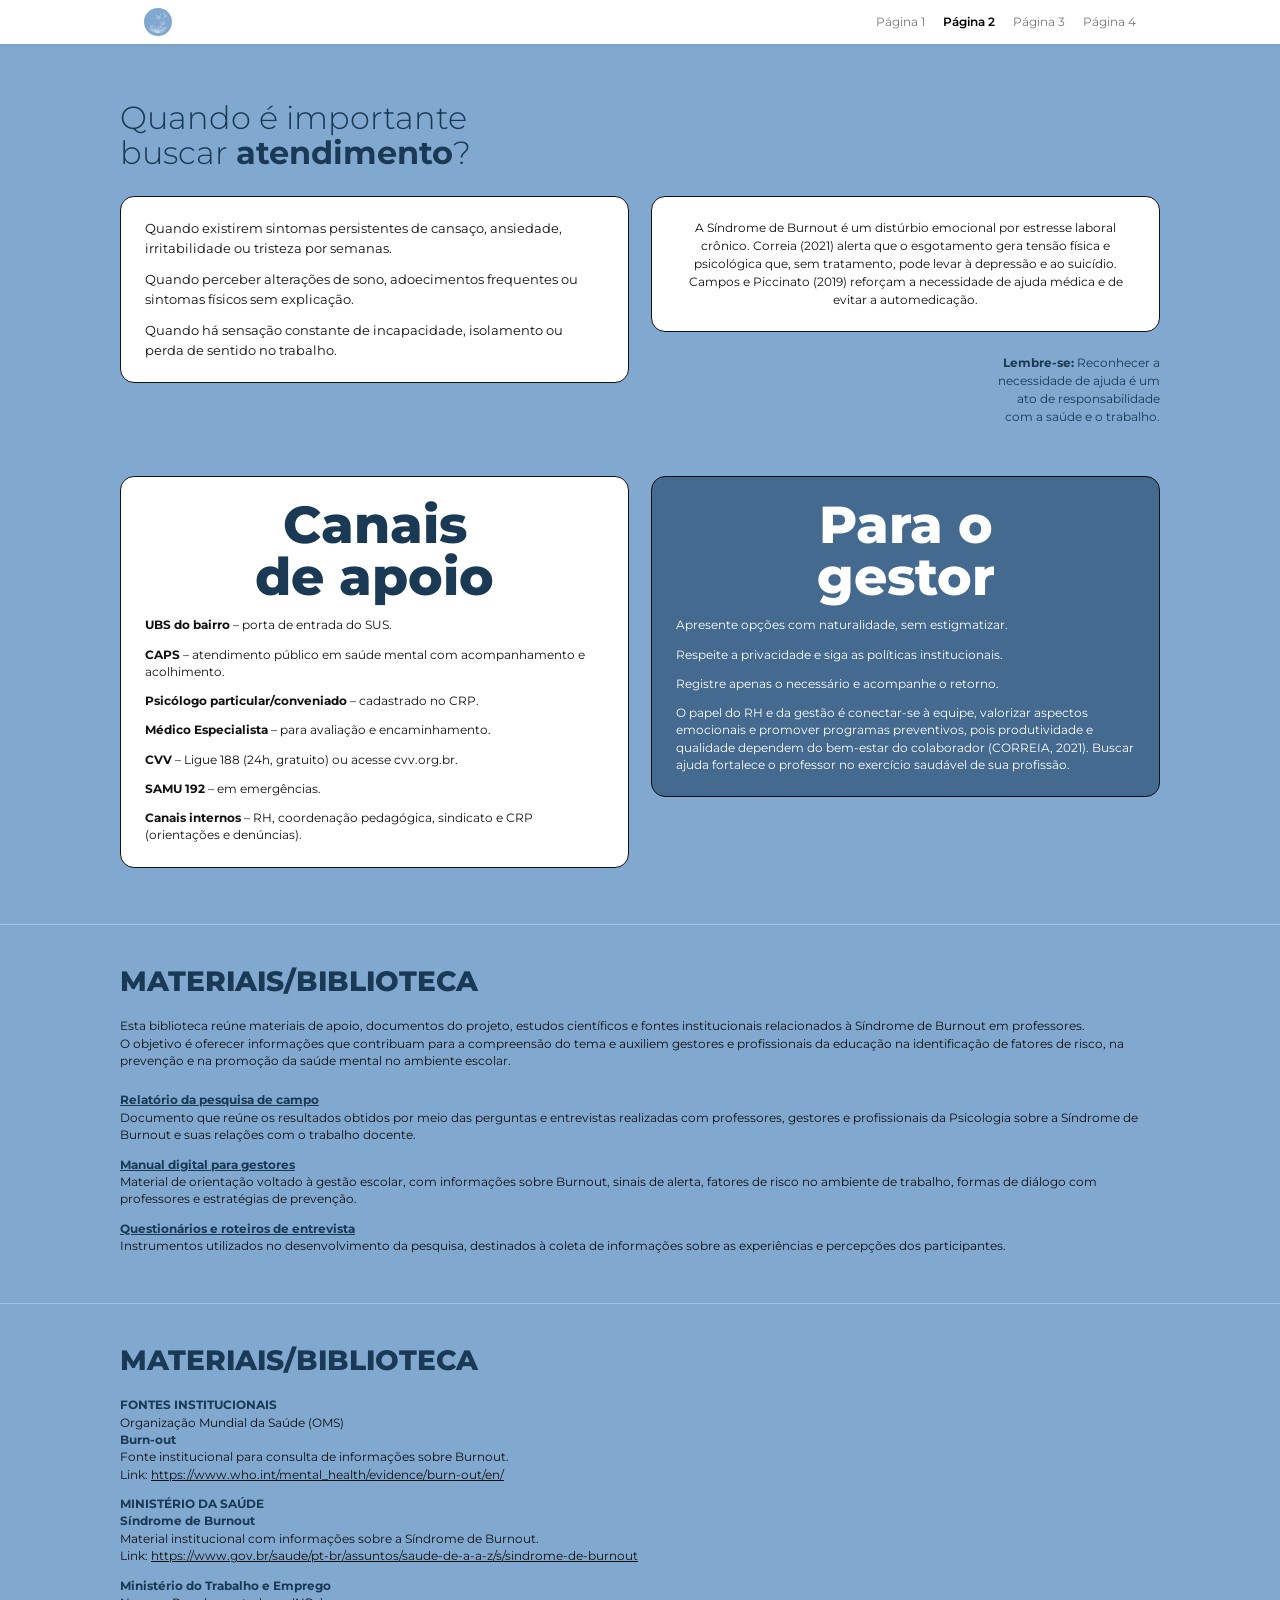
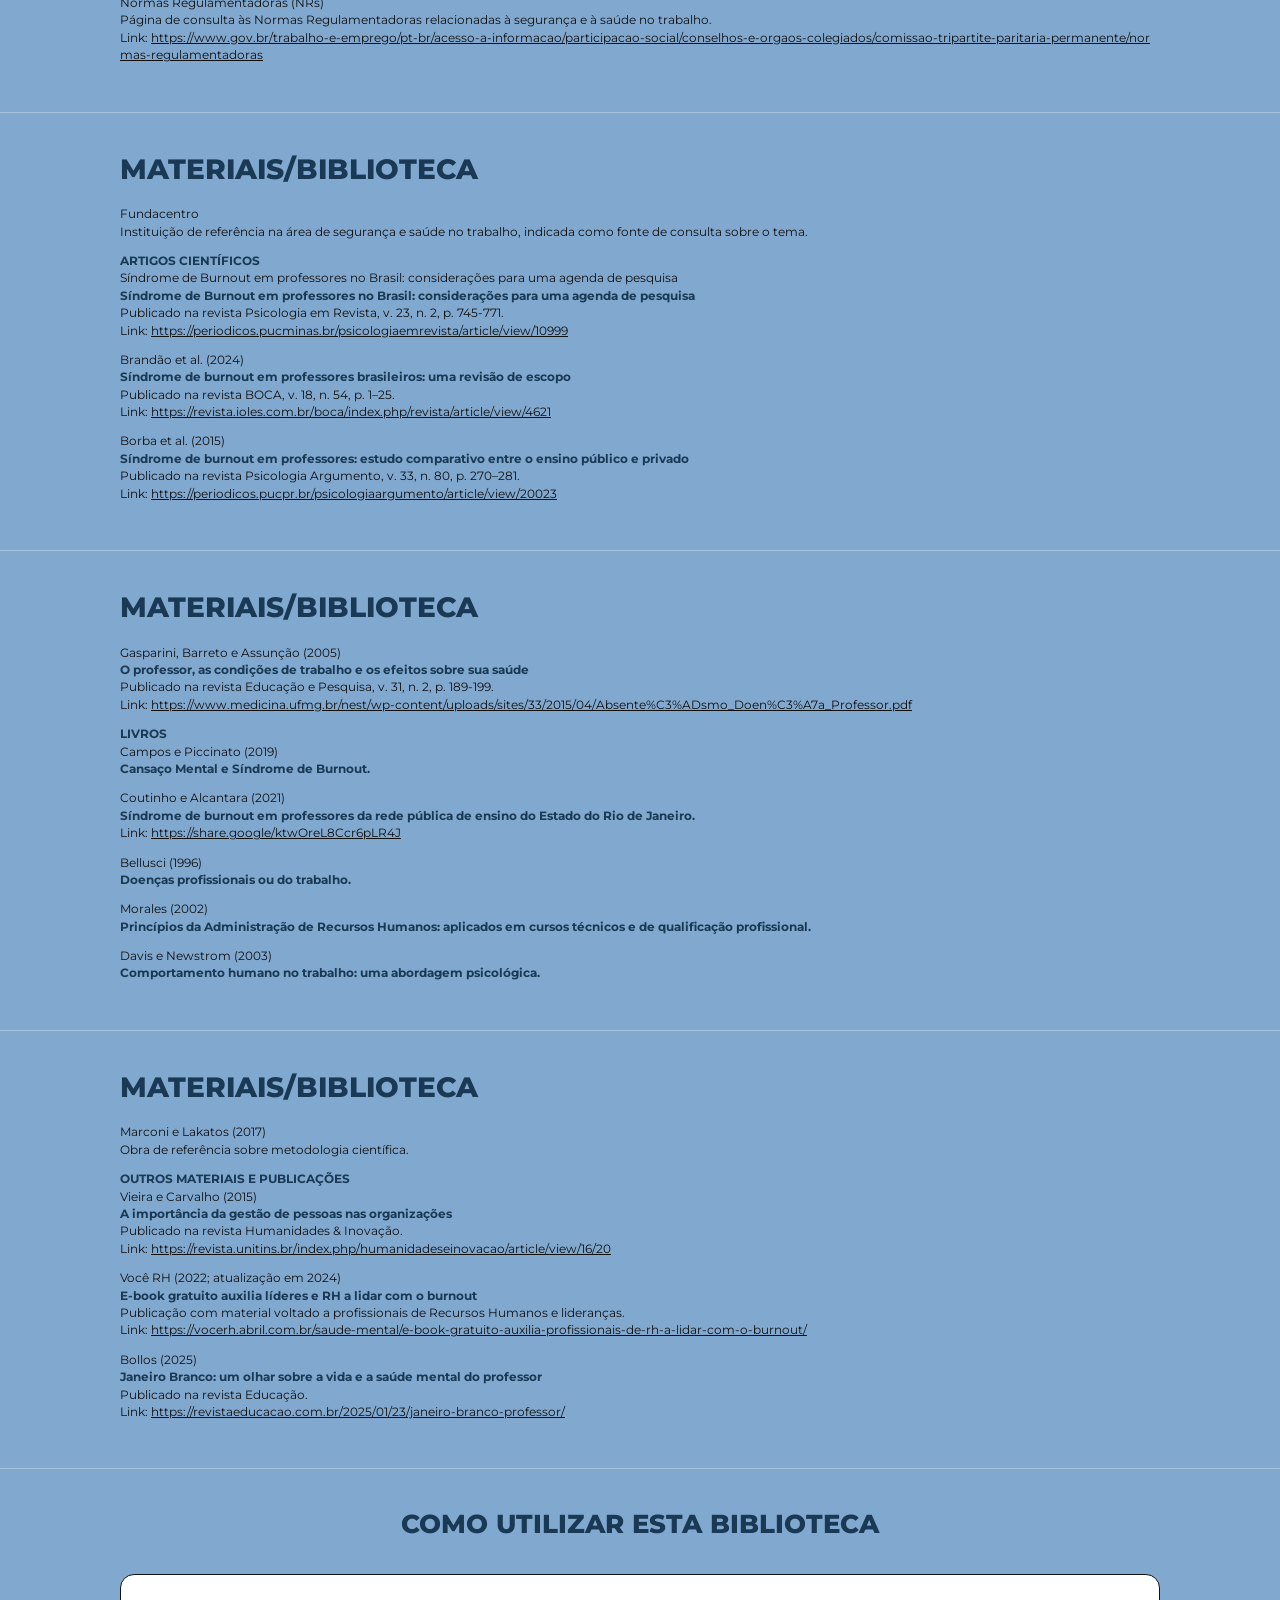
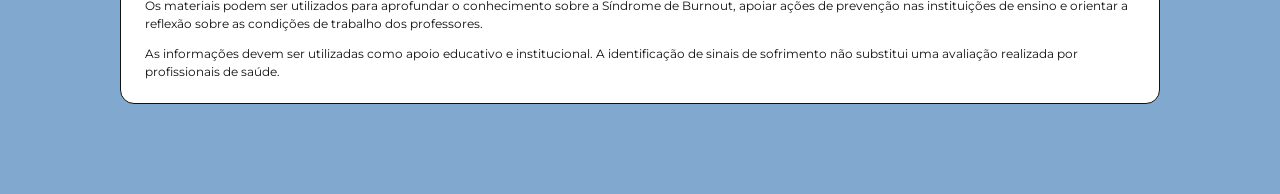
<file: pagina2.html>
<!DOCTYPE html>
<html lang="pt-BR">
<head>
  <meta charset="utf-8">
  <meta name="viewport" content="width=device-width, initial-scale=1">
  <title>Prevenir para Ensinar – Página 2</title>
  <link rel="preconnect" href="https://fonts.googleapis.com">
  <link href="https://fonts.googleapis.com/css2?family=Montserrat:wght@300;400;500;600;700;800&display=swap" rel="stylesheet">
  <link rel="stylesheet" href="css/style.css">
</head>
<body>

<!-- ===== CABEÇALHO (igual em todas as páginas) ===== -->
<header class="topo">
  <div class="container">
    <img class="logo-topo" src="img/logo-icone.png" alt="Prevenir para Ensinar">
    <nav class="menu">
      <a href="index.html">Página 1</a>
      <a href="pagina2.html">Página 2</a>
      <a href="pagina3.html">Página 3</a>
      <a href="pagina4.html">Página 4</a>
    </nav>
  </div>
</header>

<main>

<!-- ===== QUANDO BUSCAR ATENDIMENTO ===== -->
<section class="secao azul">
  <div class="container">
    <h2 class="titulo titulo-medio">Quando é importante<br>buscar <b>atendimento</b>?</h2>
    <div class="grade col-2" style="margin-top:26px;align-items:start">
      <div class="caixa" style="font-size:13px">
        <p>Quando existirem sintomas persistentes de cansaço, ansiedade, irritabilidade ou tristeza por semanas.</p>
        <p>Quando perceber alterações de sono, adoecimentos frequentes ou sintomas físicos sem explicação.</p>
        <p>Quando há sensação constante de incapacidade, isolamento ou perda de sentido no trabalho.</p>
      </div>
      <div>
        <div class="caixa centro" style="font-size:12px">A Síndrome de Burnout é um distúrbio emocional por estresse laboral crônico. Correia (2021) alerta que o esgotamento gera tensão física e psicológica que, sem tratamento, pode levar à depressão e ao suicídio. Campos e Piccinato (2019) reforçam a necessidade de ajuda médica e de evitar a automedicação.</div>
        <p style="text-align:right;font-size:12px;margin-top:22px;color:var(--azul-escuro)"><b>Lembre-se:</b> Reconhecer a<br>necessidade de ajuda é um<br>ato de responsabilidade<br>com a saúde e o trabalho.</p>
      </div>
    </div>

    <!-- Canais de apoio / Para o gestor -->
    <div class="grade col-2" style="margin-top:50px;align-items:start">
      <div class="caixa canais">
        <h2>Canais<br>de apoio</h2>
        <p><b>UBS do bairro</b> – porta de entrada do SUS.</p>
        <p><b>CAPS</b> – atendimento público em saúde mental com acompanhamento e acolhimento.</p>
        <p><b>Psicólogo particular/conveniado</b> – cadastrado no CRP.</p>
        <p><b>Médico Especialista</b> – para avaliação e encaminhamento.</p>
        <p><b>CVV</b> – Ligue 188 (24h, gratuito) ou acesse cvv.org.br.</p>
        <p><b>SAMU 192</b> – em emergências.</p>
        <p><b>Canais internos</b> – RH, coordenação pedagógica, sindicato e CRP (orientações e denúncias).</p>
      </div>
      <div class="caixa escura gestor">
        <h2>Para o<br>gestor</h2>
        <p>Apresente opções com naturalidade, sem estigmatizar.</p>
        <p>Respeite a privacidade e siga as políticas institucionais.</p>
        <p>Registre apenas o necessário e acompanhe o retorno.</p>
        <p>O papel do RH e da gestão é conectar-se à equipe, valorizar aspectos emocionais e promover programas preventivos, pois produtividade e qualidade dependem do bem-estar do colaborador (CORREIA, 2021). Buscar ajuda fortalece o professor no exercício saudável de sua profissão.</p>
      </div>
    </div>
  </div>
</section>

<!-- =====================================================
     MATERIAIS / BIBLIOTECA
     No layout original o título se repete em cada faixa azul;
     para ter o título só uma vez, apague os <h2> das faixas 2 a 5.
     Os links dos documentos do projeto estão como "#": troque
     pelo caminho do arquivo (ex.: href="downloads/relatorio.pdf").
     ===================================================== -->

<!-- Faixa 1: apresentação + documentos do projeto -->
<section class="secao azul faixa-biblioteca">
  <div class="container biblioteca">
    <h2>MATERIAIS/BIBLIOTECA</h2>
    <div class="bloco">
      <p>Esta biblioteca reúne materiais de apoio, documentos do projeto, estudos científicos e fontes institucionais relacionados à Síndrome de Burnout em professores.</p>
      <p>O objetivo é oferecer informações que contribuam para a compreensão do tema e auxiliem gestores e profissionais da educação na identificação de fatores de risco, na prevenção e na promoção da saúde mental no ambiente escolar.</p>
    </div>
    <div class="bloco" style="margin-top:22px">
      <b><a href="#">Relatório da pesquisa de campo</a></b>
      Documento que reúne os resultados obtidos por meio das perguntas e entrevistas realizadas com professores, gestores e profissionais da Psicologia sobre a Síndrome de Burnout e suas relações com o trabalho docente.
    </div>
    <div class="bloco">
      <b><a href="#">Manual digital para gestores</a></b>
      Material de orientação voltado à gestão escolar, com informações sobre Burnout, sinais de alerta, fatores de risco no ambiente de trabalho, formas de diálogo com professores e estratégias de prevenção.
    </div>
    <div class="bloco">
      <b><a href="#">Questionários e roteiros de entrevista</a></b>
      Instrumentos utilizados no desenvolvimento da pesquisa, destinados à coleta de informações sobre as experiências e percepções dos participantes.
    </div>
  </div>
</section>

<!-- Faixa 2: fontes institucionais -->
<section class="secao azul faixa-biblioteca">
  <div class="container biblioteca">
    <h2>MATERIAIS/BIBLIOTECA</h2>
    <div class="bloco">
      <b>FONTES INSTITUCIONAIS</b>
      Organização Mundial da Saúde (OMS)<br>
      <b>Burn-out</b>
      Fonte institucional para consulta de informações sobre Burnout.<br>
      Link: <a href="https://www.who.int/mental_health/evidence/burn-out/en/" target="_blank" rel="noopener">https://www.who.int/mental_health/evidence/burn-out/en/</a>
    </div>
    <div class="bloco">
      <b>MINISTÉRIO DA SAÚDE</b>
      <b>Síndrome de Burnout</b>
      Material institucional com informações sobre a Síndrome de Burnout.<br>
      Link: <a href="https://www.gov.br/saude/pt-br/assuntos/saude-de-a-a-z/s/sindrome-de-burnout" target="_blank" rel="noopener">https://www.gov.br/saude/pt-br/assuntos/saude-de-a-a-z/s/sindrome-de-burnout</a>
    </div>
    <div class="bloco">
      <b>Ministério do Trabalho e Emprego</b>
      Normas Regulamentadoras (NRs)<br>
      Página de consulta às Normas Regulamentadoras relacionadas à segurança e à saúde no trabalho.<br>
      Link: <a href="https://www.gov.br/trabalho-e-emprego/pt-br/acesso-a-informacao/participacao-social/conselhos-e-orgaos-colegiados/comissao-tripartite-paritaria-permanente/normas-regulamentadoras" target="_blank" rel="noopener">https://www.gov.br/trabalho-e-emprego/pt-br/acesso-a-informacao/participacao-social/conselhos-e-orgaos-colegiados/comissao-tripartite-paritaria-permanente/normas-regulamentadoras</a>
    </div>
  </div>
</section>

<!-- Faixa 3: Fundacentro + artigos científicos -->
<section class="secao azul faixa-biblioteca">
  <div class="container biblioteca">
    <h2>MATERIAIS/BIBLIOTECA</h2>
    <div class="bloco">
      Fundacentro<br>
      Instituição de referência na área de segurança e saúde no trabalho, indicada como fonte de consulta sobre o tema.
    </div>
    <div class="bloco">
      <b>ARTIGOS CIENTÍFICOS</b>
      Síndrome de Burnout em professores no Brasil: considerações para uma agenda de pesquisa
      <b>Síndrome de Burnout em professores no Brasil: considerações para uma agenda de pesquisa</b>
      Publicado na revista Psicologia em Revista, v. 23, n. 2, p. 745-771.<br>
      Link: <a href="https://periodicos.pucminas.br/psicologiaemrevista/article/view/10999" target="_blank" rel="noopener">https://periodicos.pucminas.br/psicologiaemrevista/article/view/10999</a>
    </div>
    <div class="bloco">
      Brandão et al. (2024)
      <b>Síndrome de burnout em professores brasileiros: uma revisão de escopo</b>
      Publicado na revista BOCA, v. 18, n. 54, p. 1–25.<br>
      Link: <a href="https://revista.ioles.com.br/boca/index.php/revista/article/view/4621" target="_blank" rel="noopener">https://revista.ioles.com.br/boca/index.php/revista/article/view/4621</a>
    </div>
    <div class="bloco">
      Borba et al. (2015)
      <b>Síndrome de burnout em professores: estudo comparativo entre o ensino público e privado</b>
      Publicado na revista Psicologia Argumento, v. 33, n. 80, p. 270–281.<br>
      Link: <a href="https://periodicos.pucpr.br/psicologiaargumento/article/view/20023" target="_blank" rel="noopener">https://periodicos.pucpr.br/psicologiaargumento/article/view/20023</a>
    </div>
  </div>
</section>

<!-- Faixa 4: artigo Gasparini + livros -->
<section class="secao azul faixa-biblioteca">
  <div class="container biblioteca">
    <h2>MATERIAIS/BIBLIOTECA</h2>
    <div class="bloco">
      Gasparini, Barreto e Assunção (2005)
      <b>O professor, as condições de trabalho e os efeitos sobre sua saúde</b>
      Publicado na revista Educação e Pesquisa, v. 31, n. 2, p. 189-199.<br>
      Link: <a href="https://www.medicina.ufmg.br/nest/wp-content/uploads/sites/33/2015/04/Absente%C3%ADsmo_Doen%C3%A7a_Professor.pdf" target="_blank" rel="noopener">https://www.medicina.ufmg.br/nest/wp-content/uploads/sites/33/2015/04/Absente%C3%ADsmo_Doen%C3%A7a_Professor.pdf</a>
    </div>
    <div class="bloco">
      <b>LIVROS</b>
      Campos e Piccinato (2019)
      <b>Cansaço Mental e Síndrome de Burnout.</b>
    </div>
    <div class="bloco">
      Coutinho e Alcantara (2021)
      <b>Síndrome de burnout em professores da rede pública de ensino do Estado do Rio de Janeiro.</b>
      Link: <a href="https://share.google/ktwOreL8Ccr6pLR4J" target="_blank" rel="noopener">https://share.google/ktwOreL8Ccr6pLR4J</a>
    </div>
    <div class="bloco">
      Bellusci (1996)
      <b>Doenças profissionais ou do trabalho.</b>
    </div>
    <div class="bloco">
      Morales (2002)
      <b>Princípios da Administração de Recursos Humanos: aplicados em cursos técnicos e de qualificação profissional.</b>
    </div>
    <div class="bloco">
      Davis e Newstrom (2003)
      <b>Comportamento humano no trabalho: uma abordagem psicológica.</b>
    </div>
  </div>
</section>

<!-- Faixa 5: metodologia + outros materiais -->
<section class="secao azul faixa-biblioteca">
  <div class="container biblioteca">
    <h2>MATERIAIS/BIBLIOTECA</h2>
    <div class="bloco">
      Marconi e Lakatos (2017)<br>
      Obra de referência sobre metodologia científica.
    </div>
    <div class="bloco">
      <b>OUTROS MATERIAIS E PUBLICAÇÕES</b>
      Vieira e Carvalho (2015)
      <b>A importância da gestão de pessoas nas organizações</b>
      Publicado na revista Humanidades &amp; Inovação.<br>
      Link: <a href="https://revista.unitins.br/index.php/humanidadeseinovacao/article/view/16/20" target="_blank" rel="noopener">https://revista.unitins.br/index.php/humanidadeseinovacao/article/view/16/20</a>
    </div>
    <div class="bloco">
      Você RH (2022; atualização em 2024)
      <b>E-book gratuito auxilia líderes e RH a lidar com o burnout</b>
      Publicação com material voltado a profissionais de Recursos Humanos e lideranças.<br>
      Link: <a href="https://vocerh.abril.com.br/saude-mental/e-book-gratuito-auxilia-profissionais-de-rh-a-lidar-com-o-burnout/" target="_blank" rel="noopener">https://vocerh.abril.com.br/saude-mental/e-book-gratuito-auxilia-profissionais-de-rh-a-lidar-com-o-burnout/</a>
    </div>
    <div class="bloco">
      Bollos (2025)
      <b>Janeiro Branco: um olhar sobre a vida e a saúde mental do professor</b>
      Publicado na revista Educação.<br>
      Link: <a href="https://revistaeducacao.com.br/2025/01/23/janeiro-branco-professor/" target="_blank" rel="noopener">https://revistaeducacao.com.br/2025/01/23/janeiro-branco-professor/</a>
    </div>
  </div>
</section>

<!-- Faixa 6: como utilizar -->
<section class="secao azul faixa-biblioteca" style="padding-bottom:90px">
  <div class="container">
    <h2 class="centro" style="font-size:26px">COMO UTILIZAR ESTA BIBLIOTECA</h2>
    <div class="caixa" style="font-size:12px;margin-top:30px">
      <p>Os materiais podem ser utilizados para aprofundar o conhecimento sobre a Síndrome de Burnout, apoiar ações de prevenção nas instituições de ensino e orientar a reflexão sobre as condições de trabalho dos professores.</p>
      <p>As informações devem ser utilizadas como apoio educativo e institucional. A identificação de sinais de sofrimento não substitui uma avaliação realizada por profissionais de saúde.</p>
    </div>
  </div>
</section>

</main>

<script src="js/script.js"></script>
</body>
</html>
</file>
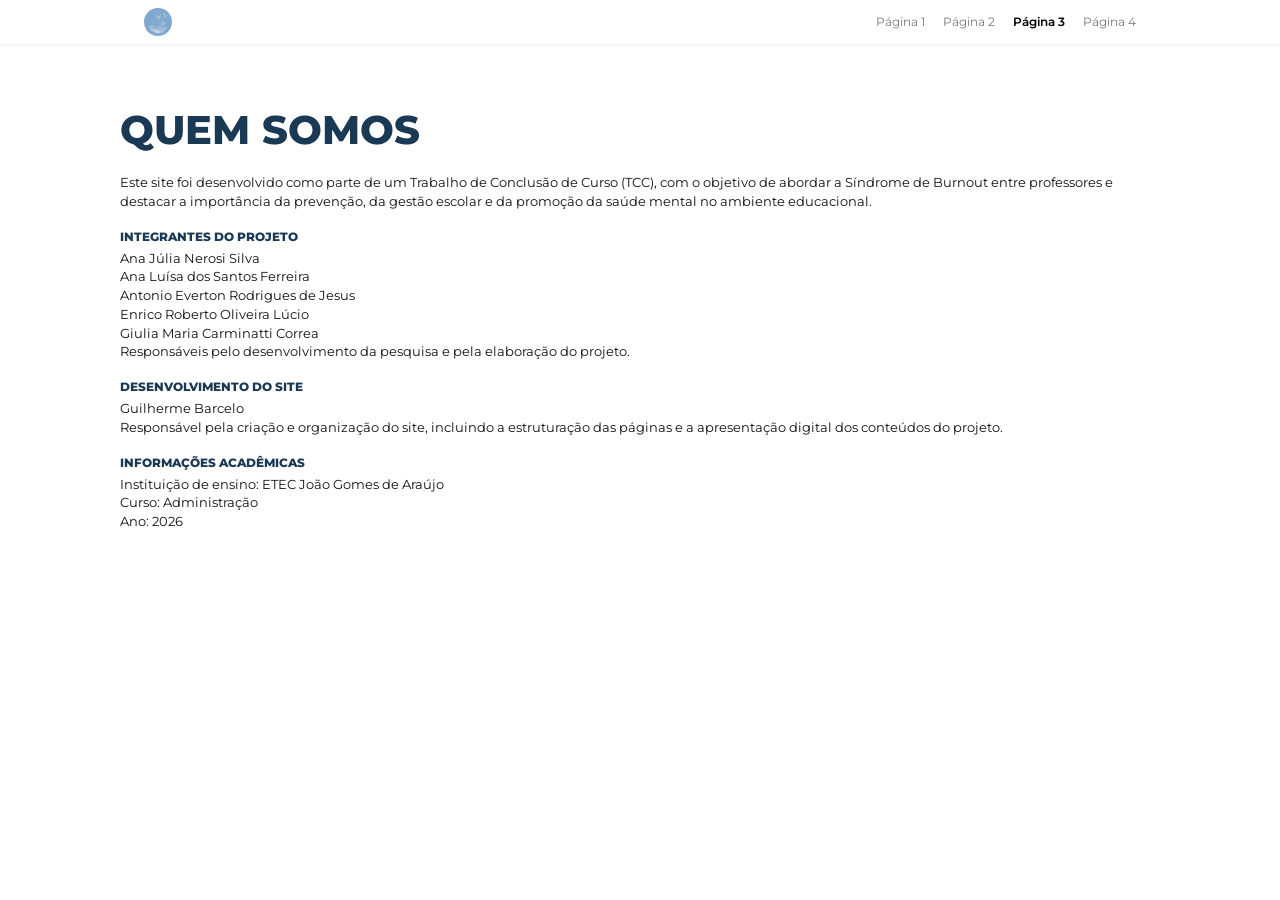
<file: pagina3.html>
<!DOCTYPE html>
<html lang="pt-BR">
<head>
  <meta charset="utf-8">
  <meta name="viewport" content="width=device-width, initial-scale=1">
  <title>Prevenir para Ensinar – Página 3</title>
  <link rel="preconnect" href="https://fonts.googleapis.com">
  <link href="https://fonts.googleapis.com/css2?family=Montserrat:wght@300;400;500;600;700;800&display=swap" rel="stylesheet">
  <link rel="stylesheet" href="css/style.css">
</head>
<body>

<!-- ===== CABEÇALHO (igual em todas as páginas) ===== -->
<header class="topo">
  <div class="container">
    <img class="logo-topo" src="img/logo-icone.png" alt="Prevenir para Ensinar">
    <nav class="menu">
      <a href="index.html">Página 1</a>
      <a href="pagina2.html">Página 2</a>
      <a href="pagina3.html">Página 3</a>
      <a href="pagina4.html">Página 4</a>
    </nav>
  </div>
</header>

<main>

<!-- ===== QUEM SOMOS ===== -->
<section class="secao pagina-texto" style="min-height:70vh">
  <div class="container">
    <h1>QUEM SOMOS</h1>
    <p>Este site foi desenvolvido como parte de um Trabalho de Conclusão de Curso (TCC), com o objetivo de abordar a Síndrome de Burnout entre professores e destacar a importância da prevenção, da gestão escolar e da promoção da saúde mental no ambiente educacional.</p>

    <h3>Integrantes do projeto</h3>
    <p>Ana Júlia Nerosi Silva<br>
       Ana Luísa dos Santos Ferreira<br>
       Antonio Everton Rodrigues de Jesus<br>
       Enrico Roberto Oliveira Lúcio<br>
       Giulia Maria Carminatti Correa<br>
       Responsáveis pelo desenvolvimento da pesquisa e pela elaboração do projeto.</p>

    <h3>Desenvolvimento do site</h3>
    <p>Guilherme Barcelo<br>
       Responsável pela criação e organização do site, incluindo a estruturação das páginas e a apresentação digital dos conteúdos do projeto.</p>

    <h3>Informações acadêmicas</h3>
    <p>Instituição de ensino: ETEC João Gomes de Araújo<br>
       Curso: Administração<br>
       Ano: 2026</p>
  </div>
</section>

</main>

<script src="js/script.js"></script>
</body>
</html>
</file>
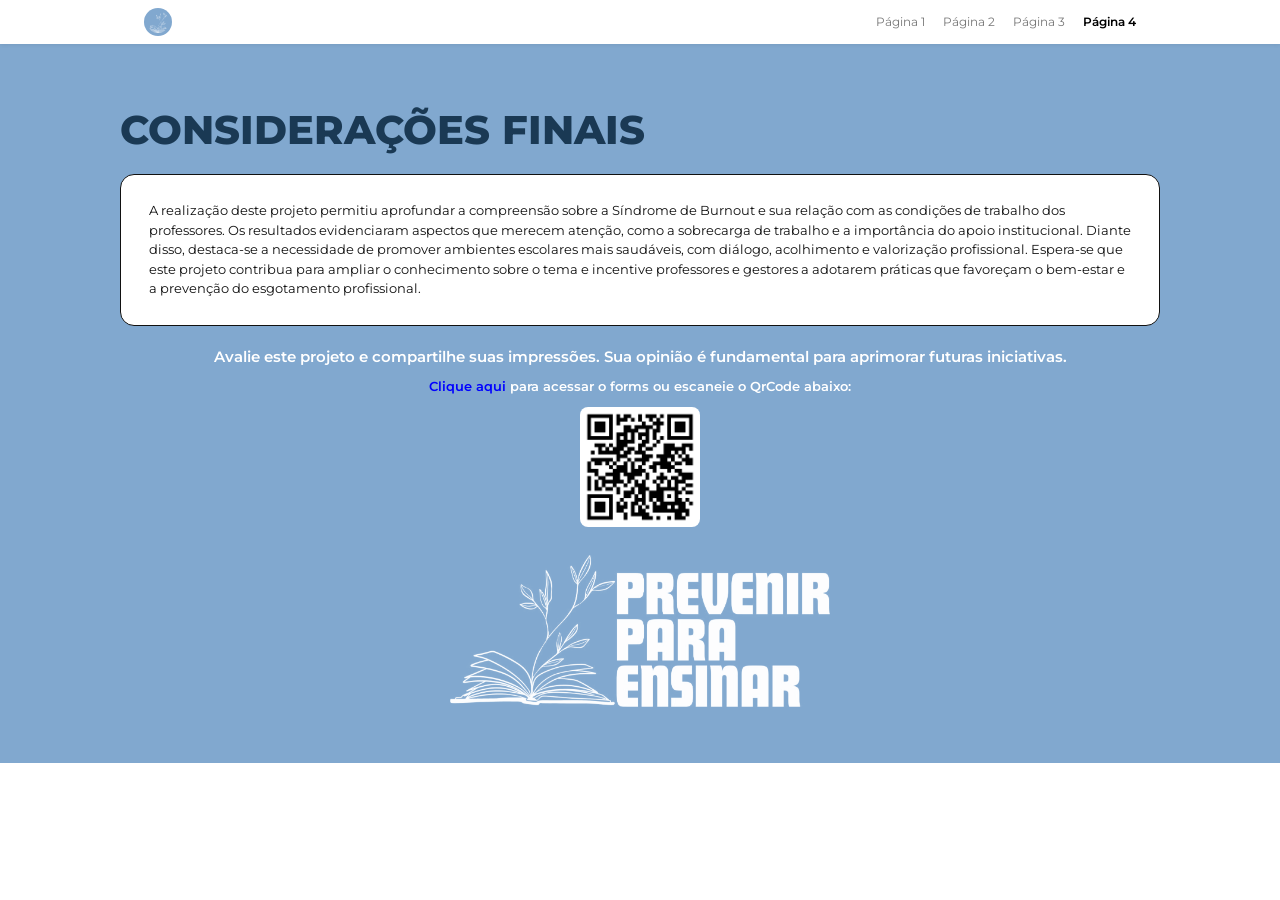
<file: pagina4.html>
<!DOCTYPE html>
<html lang="pt-BR">
<head>
  <meta charset="utf-8">
  <meta name="viewport" content="width=device-width, initial-scale=1">
  <title>Prevenir para Ensinar – Página 4</title>
  <link rel="preconnect" href="https://fonts.googleapis.com">
  <link href="https://fonts.googleapis.com/css2?family=Montserrat:wght@300;400;500;600;700;800&display=swap" rel="stylesheet">
  <link rel="stylesheet" href="css/style.css">
</head>
<body>

<!-- ===== CABEÇALHO (igual em todas as páginas) ===== -->
<header class="topo">
  <div class="container">
    <img class="logo-topo" src="img/logo-icone.png" alt="Prevenir para Ensinar">
    <nav class="menu">
      <a href="index.html">Página 1</a>
      <a href="pagina2.html">Página 2</a>
      <a href="pagina3.html">Página 3</a>
      <a href="pagina4.html">Página 4</a>
    </nav>
  </div>
</header>

<main>

<!-- ===== CONSIDERAÇÕES FINAIS ===== -->
<section class="secao azul pagina-texto" style="min-height:70vh">
  <div class="container">
    <h1>CONSIDERAÇÕES FINAIS</h1>
    <div class="caixa" style="font-size:13px;padding:26px 28px">
      A realização deste projeto permitiu aprofundar a compreensão sobre a Síndrome de Burnout e sua relação com as condições de trabalho dos professores. Os resultados evidenciaram aspectos que merecem atenção, como a sobrecarga de trabalho e a importância do apoio institucional. Diante disso, destaca-se a necessidade de promover ambientes escolares mais saudáveis, com diálogo, acolhimento e valorização profissional. Espera-se que este projeto contribua para ampliar o conhecimento sobre o tema e incentive professores e gestores a adotarem práticas que favoreçam o bem-estar e a prevenção do esgotamento profissional.
    </div>
    <div id="avaliacao">
      Avalie este projeto e compartilhe suas impressões. Sua opinião é fundamental para aprimorar futuras iniciativas.<br>
      <p>
        <a href="https://docs.google.com/forms/d/e/1FAIpQLSc-PcCEnnyLKICpLaFiBE7I5ZQRe8a32Jh4hWYa_Yp-Kx08nw/viewform?pli=1" target="_blank">Clique aqui</a>
        para acessar o forms ou escaneie o QrCode abaixo:
      </p>
      <img src="./img/plkGKv.jpg" alt="QrCode para avaliação do projeto" style="width:120px">
    </div>
    <img class="logo-final" src="img/logo-completo.png" alt="Prevenir para Ensinar">
  </div>
</section>

</main>

<script src="js/script.js"></script>
</body>
</html>
</file>
<file: css/style.css>
/* =====================================================
   PREVENIR PARA ENSINAR — estilos do site (todas as páginas)
   Organização:
   1. Variáveis (cores e fonte)   2. Base
   3. Cabeçalho                   4. Seções e títulos
   5. Caixas e componentes        6. Tabelas
   7. Blocos específicos          8. Responsivo
   ===================================================== */

/* ---------- 1. VARIÁVEIS: altere cores/fonte aqui ---------- */
:root {
  --azul-claro: #81a8cf;   /* fundo das seções azuis */
  --branco: #ffffff;
  --azul-escuro: #1a3954;  /* títulos e textos de destaque */
  --azul-medio: #446a8f;   /* caixa "Para o gestor" */
  --azul-tabela: #234e7b;  /* cabeçalho das tabelas escuras (ajuste se quiser) */
  --linha: #111111;        /* borda fina das caixas */
  --fonte: 'Montserrat', Arial, sans-serif;
  --largura: 1040px;       /* largura máxima do conteúdo */
}

/* ---------- 2. BASE ---------- */
* { box-sizing: border-box; margin: 0; padding: 0; }
body { font-family: var(--fonte); color: #111; background: var(--branco); line-height: 1.5; font-size: 15px; }
img { max-width: 100%; display: block; }
a { color: inherit; }
b, strong { font-weight: 700; }

/* ---------- 3. CABEÇALHO (igual nas 4 páginas) ---------- */
.topo { position: sticky; top: 0; z-index: 10; background: var(--branco); box-shadow: 0 1px 4px rgba(0,0,0,.08); }
.topo .container { display: flex; align-items: center; justify-content: space-between; padding: 8px 24px; }
.logo-topo { width: 28px; height: 28px; border-radius: 50%; background: var(--azul-claro); padding: 3px; }
.menu { display: flex; gap: 18px; }
.menu a { font-size: 12px; color: #777; text-decoration: none; }
.menu a.ativo { color: #000; font-weight: 600; } /* classe aplicada pelo script.js */

/* ---------- 4. SEÇÕES E TÍTULOS ---------- */
.container { max-width: var(--largura); margin: 0 auto; }
.secao { padding: 56px 24px; }          /* fundo branco por padrão */
.secao.azul { background: var(--azul-claro); }

.titulo { font-weight: 300; font-size: clamp(28px, 4.2vw, 46px); line-height: 1.1; color: var(--azul-escuro); }
.titulo b { font-weight: 700; }
.titulo.branco { color: var(--branco); }
.titulo-medio { font-size: clamp(22px, 3vw, 32px); }
.centro { text-align: center; }
.subtitulo { font-weight: 700; font-size: 20px; color: var(--azul-escuro); margin-bottom: 14px; }

/* ---------- 5. CAIXAS E COMPONENTES ---------- */
.caixa { background: var(--branco); border: 1.5px solid var(--linha); border-radius: 14px; padding: 22px 24px; font-size: 13.5px; }
.caixa p + p { margin-top: 12px; }
.caixa.azul { background: var(--azul-claro); color: var(--branco); }
.caixa.escura { background: var(--azul-medio); color: var(--branco); }
.caixa.centro { font-size: 15px; }

.grade { display: grid; gap: 22px; }
.col-2 { grid-template-columns: repeat(2, 1fr); }
.col-3 { grid-template-columns: repeat(3, 1fr); }
.alinha { align-items: center; }

/* "etiqueta" azul usada em Estresse/Ansiedade/etc. */
.rotulo { display: block; background: var(--azul-claro); color: var(--azul-escuro); font-weight: 800; font-size: 11px; text-transform: uppercase; text-align: center; padding: 6px 10px; border-radius: 6px; margin-bottom: 8px; }
/* título dentro de "balão" azul */
.balao { display: inline-block; background: var(--azul-claro); color: var(--branco); font-weight: 700; font-size: clamp(20px, 2.6vw, 28px); line-height: 1.15; padding: 10px 18px; border-radius: 18px; }

/* setas decorativas desenhadas em SVG */
.seta { width: 90px; height: 50px; fill: none; stroke: currentColor; stroke-width: 3; stroke-linecap: round; }
.seta.escura { color: var(--azul-medio); }
.seta.branca { color: var(--branco); }

/* ---------- 6. TABELAS ---------- */
table { width: 100%; border-collapse: collapse; background: var(--branco); font-size: 12px; }
th, td { border: 1px solid var(--linha); padding: 10px 12px; text-align: left; vertical-align: middle; }
th { background: var(--azul-tabela); color: var(--branco); font-size: 11px; }
tbody tr:nth-child(even) td { background: #eef3f8; }
table.claro th { background: var(--azul-claro); color: var(--branco); font-size: 14px; text-align: center; }
table.claro tbody tr:nth-child(even) td { background: var(--branco); }
table.claro td:first-child { text-align: center; }
.diag th { font-size: 15px; }
.diag td { text-align: center; font-size: 12px; }
.diag td:first-child { font-size: 17px; }
.diag td:nth-child(2) { font-size: 12px; }

/* ---------- 7. BLOCOS ESPECÍFICOS ---------- */
/* Capa */
.capa { padding-top: 70px; }
.capa-logo { width: min(620px, 100%); margin: 0 auto 6px; }
.capa-sub { color: var(--branco); text-align: center; font-size: 16px; margin-bottom: 60px; }
.citacao { font-weight: 300; font-size: 22px; line-height: 1.25; }
.chamada { color: var(--branco); font-weight: 700; font-size: 11px; text-align: center; line-height: 1.2; }
.sobre { margin-top: 28px; }
.sobre h2 { color: var(--branco); font-size: 22px; margin-bottom: 12px; }
.sobre .caixa { font-size: 11.5px; }
.sobre .caixa p + p { margin-top: 6px; }
.sobre .azul-txt { color: var(--azul-medio); }

/* "Você sabia?" */
.fato { background: var(--azul-claro); color: var(--azul-escuro); text-align: center; font-size: 10px; font-weight: 500; text-transform: uppercase; padding: 14px; border-radius: 6px; }
.fato b { font-weight: 800; }

/* Photo + texto lado a lado */
.foto { margin: 0 auto; }

/* Lista de 6 atitudes do gestor */
.atitude h3 { font-size: 11px; font-weight: 800; text-transform: uppercase; color: var(--azul-escuro); margin-bottom: 6px; }
.atitude p { font-size: 12px; }

/* Passo a passo (Diagnosticar, Planejar...) — alterna esquerda/direita */
.passo { max-width: 62%; text-align: center; }
.passo h3 { color: var(--azul-escuro); font-size: 18px; margin-bottom: 6px; }
.passo.direita { margin-left: auto; }
.passo.caixa { background: var(--azul-claro); color: var(--branco); font-size: 12.5px; }

/* Perguntas do diagnóstico */
.pergunta { font-size: 9.5px; font-weight: 600; text-transform: uppercase; color: var(--azul-escuro); }

/* Biblioteca (página 2) — textos pequenos e links */
.faixa-biblioteca { padding: 36px 24px; border-top: 1px solid rgba(255,255,255,.3); }
.faixa-biblioteca h2 { color: var(--azul-escuro); font-size: 28px; font-weight: 800; margin-bottom: 16px; }
.biblioteca { font-size: 12px; line-height: 1.45; }
.biblioteca b { color: var(--azul-escuro); display: block; }
.biblioteca .bloco { margin-bottom: 12px; }
.biblioteca a { word-break: break-all; }

/* Canais de apoio / Para o gestor */
.canais h2, .gestor h2 { font-size: clamp(36px, 5vw, 52px); font-weight: 800; line-height: 1; text-align: center; margin-bottom: 14px; }
.canais h2 { color: var(--azul-escuro); }
.gestor h2 { color: var(--branco); }
.canais p, .gestor p { font-size: 11.5px; }

/* Quem somos / Considerações finais */
.pagina-texto h1 { font-size: clamp(28px, 4vw, 40px); font-weight: 800; color: var(--azul-escuro); margin-bottom: 14px; }
.pagina-texto h3 { font-size: 12px; font-weight: 800; color: var(--azul-escuro); text-transform: uppercase; margin: 16px 0 4px; }
.pagina-texto p { font-size: 12.5px; }
.logo-final { width: min(380px, 80%); margin: 28px auto 0; }

/* ---------- 8. RESPONSIVO (celular/tablet) ---------- */
@media (max-width: 760px) {
  .col-2, .col-3 { grid-template-columns: 1fr; }
  .passo { max-width: 100%; }
  .seta { display: none; }
  .menu { gap: 10px; }
}

#avaliacao {
  width: 100%;
  margin-top: 20px;
  display: flex;
  flex-direction: column;
  align-items: center;
  gap: 10px;
  color: #fff;
  font-weight: 600;
  text-align: center;
}

#avaliacao a {
  color: blue;
  text-decoration: none;
}

#avaliacao img {
  width: 300px;
  height: auto;
  border-radius: 8px;
}
</file>
